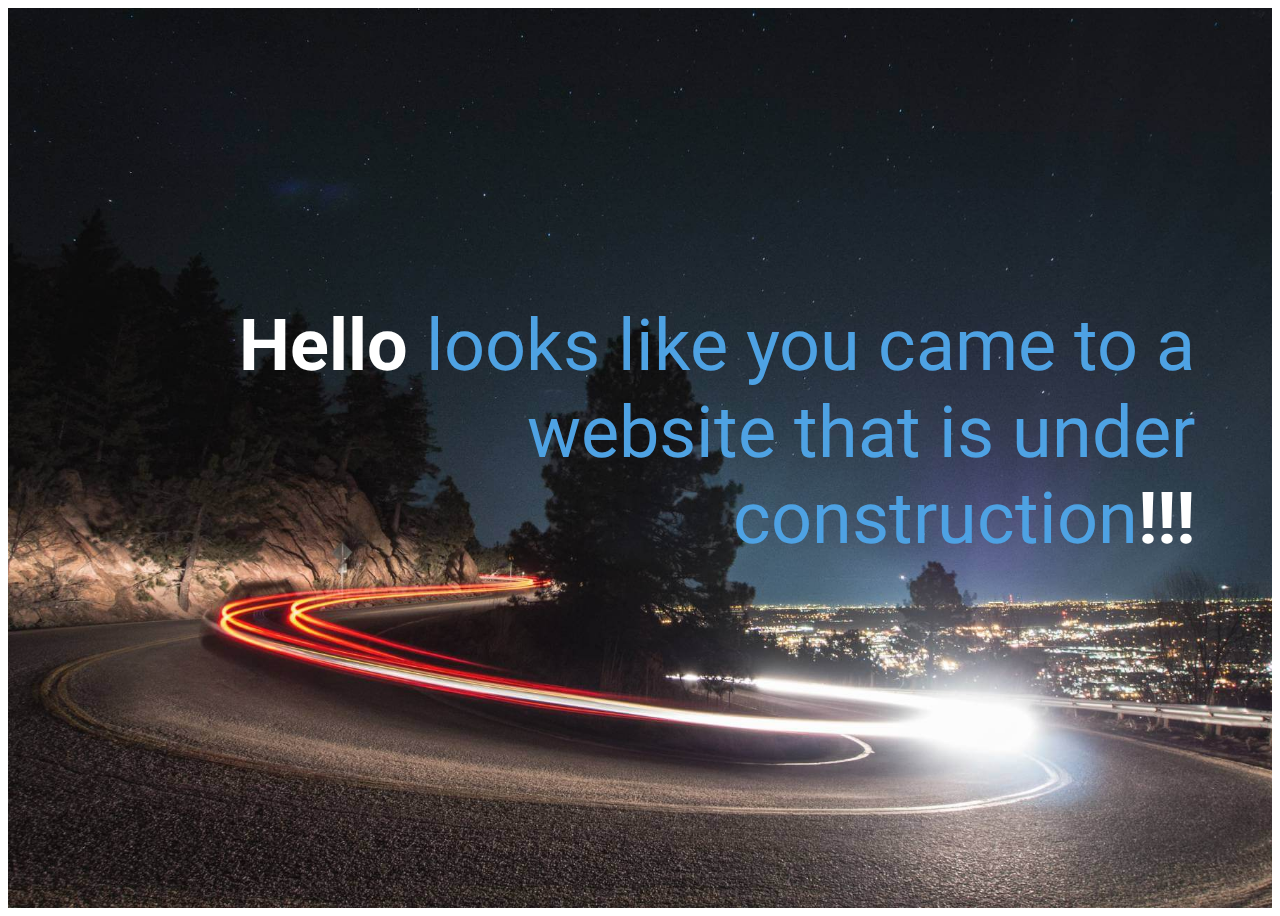
<file: index.html>
<!DOCTYPE html>
<html amp>
<head>
  <!-- Site made with Mobirise Website Builder v4.8.10, https://mobirise.com -->
  <meta charset="UTF-8">
  <meta http-equiv="X-UA-Compatible" content="IE=edge">
  <meta name="generator" content="Mobirise v4.8.10, mobirise.com">
  <meta name="viewport" content="width=device-width, initial-scale=1, minimum-scale=1">
  <link rel="shortcut icon" href="assets/images/logo.png" type="image/x-icon">
  <meta name="description" content="">
  <title>Home</title>
  
<link rel="canonical" href="index.html">
 <style amp-boilerplate>body{-webkit-animation:-amp-start 8s steps(1,end) 0s 1 normal both;-moz-animation:-amp-start 8s steps(1,end) 0s 1 normal both;-ms-animation:-amp-start 8s steps(1,end) 0s 1 normal both;animation:-amp-start 8s steps(1,end) 0s 1 normal both}@-webkit-keyframes -amp-start{from{visibility:hidden}to{visibility:visible}}@-moz-keyframes -amp-start{from{visibility:hidden}to{visibility:visible}}@-ms-keyframes -amp-start{from{visibility:hidden}to{visibility:visible}}@-o-keyframes -amp-start{from{visibility:hidden}to{visibility:visible}}@keyframes -amp-start{from{visibility:hidden}to{visibility:visible}}</style>
<noscript><style amp-boilerplate>body{-webkit-animation:none;-moz-animation:none;-ms-animation:none;animation:none}</style></noscript>
<link href="https://fonts.googleapis.com/css?family=Roboto:100,100i,300,300i,400,400i,500,500i,700,700i,900,900i&subset=cyrillic" rel="stylesheet">
 
 <style amp-custom> 
div,span,h1,h2,h3,h4,h5,h6,p,blockquote,a,ol,ul,li,figcaption{font:inherit}*{-webkit-box-sizing:border-box;box-sizing:border-box}body{position:relative;font-style:normal;line-height:1.5}section{background-color:#eeeeee;background-position:50% 50%;background-repeat:no-repeat;background-size:cover}section,.container,.container-fluid{position:relative;word-wrap:break-word}a.mbr-iconfont:hover{text-decoration:none}h1,h2,h3{margin:auto}h1,h3,p{padding:10px 0;margin-bottom:15px}p,li,blockquote{color:#15181b;letter-spacing:0.5px;line-height:1.7}ul,ol,pre,blockquote{margin-bottom:0;margin-top:0}pre{background:#f4f4f4;padding:10px 24px;white-space:pre-wrap}p{margin-top:0}a{font-style:normal;font-weight:400;cursor:pointer}a,a:hover{text-decoration:none}figure{margin-bottom:0}h1,h2,h3,h4,h5,h6,.h1,.h2,.h3,.h4,.h5,.h6,.display-1,.display-2,.display-3,.display-4{line-height:1;word-break:break-word;word-wrap:break-word}b,strong{font-weight:bold}blockquote{padding:10px 0 10px 20px;position:relative;border-left:3px solid}input:-webkit-autofill,input:-webkit-autofill:hover,input:-webkit-autofill:focus,input:-webkit-autofill:active{-webkit-transition-delay:9999s;transition-delay:9999s;-webkit-transition-property:background-color,color;-o-transition-property:background-color,color;transition-property:background-color,color}html,body{height:auto;min-height:100vh}.mbr-section-title{font-style:normal;line-height:1.2}.mbr-section-subtitle{line-height:1.3}.mbr-text{font-style:normal;line-height:1.6}.btn{font-weight:400;border-width:2px;border-style:solid;font-style:normal;letter-spacing:2px;margin:.4rem .8rem;white-space:normal;-webkit-transition:all .3s ease-in-out,-webkit-box-shadow 2s ease-in-out;transition:all .3s ease-in-out,-webkit-box-shadow 2s ease-in-out;-o-transition:all .3s ease-in-out,box-shadow 2s ease-in-out;transition:all .3s ease-in-out,box-shadow 2s ease-in-out;transition:all .3s ease-in-out,box-shadow 2s ease-in-out,-webkit-box-shadow 2s ease-in-out;display:-webkit-inline-box;display:-ms-inline-flexbox;display:inline-flex;-webkit-box-align:center;-ms-flex-align:center;align-items:center;-webkit-box-pack:center;-ms-flex-pack:center;justify-content:center;word-break:break-word;-webkit-align-items:center;-webkit-justify-content:center;display:-webkit-inline-flex}.btn-form{border-radius:0}.btn-form:hover{cursor:pointer}.mbr-figure img,.mbr-figure iframe{display:block;width:100%}.card{background-color:transparent;border:none}.card-wrapper{-webkit-box-flex:1;-webkit-flex:1}.card-img{text-align:center;-ms-flex-negative:0;flex-shrink:0;-webkit-flex-shrink:0}.media{max-width:100%;margin:0 auto}.mbr-figure{-ms-flex-item-align:center;-ms-grid-row-align:center;-webkit-align-self:center;align-self:center}.media-container>div{max-width:100%}.mbr-figure img,.card-img img{width:100%}@media (max-width: 991px){.media-size-item{width:auto}.media{width:auto}.mbr-figure{width:100%}}.hidden{visibility:hidden}.super-hide{display:none}.inactive{-webkit-user-select:none;-moz-user-select:none;-ms-user-select:none;user-select:none;pointer-events:none;-webkit-user-drag:none;user-drag:none}textarea[type="hidden"]{display:none}#scrollToTop{display:none}.popover-content ul.show{min-height:155px}.mbr-white{color:#ffffff}.mbr-black{color:#000000}.mbr-bg-white{background-color:#ffffff}.mbr-bg-black{background-color:#000000}.align-left{text-align:left}.align-center{text-align:center}.align-right{text-align:right}@media (max-width: 767px){.align-left,.align-center,.align-right,.mbr-section-btn,.mbr-section-title{text-align:center}}.mbr-light{font-weight:300}.mbr-regular{font-weight:400}.mbr-semibold{font-weight:500}.mbr-bold{font-weight:700}.mbr-section-btn{margin-left:-.25rem;margin-right:-.25rem;font-size:0}nav .mbr-section-btn{margin-left:0rem;margin-right:0rem}.btn .mbr-iconfont,.btn.btn-sm .mbr-iconfont{cursor:pointer;margin-right:0.5rem}.btn.btn-md .mbr-iconfont,.btn.btn-md .mbr-iconfont{margin-right:0.8rem}[type="submit"]{-webkit-appearance:none}.mbr-fullscreen .mbr-overlay{height:100vh}.mbr-fullscreen{display:-webkit-box;display:-ms-flexbox;display:flex;display:-moz-flex;display:-ms-flex;display:-o-flex;-webkit-box-align:center;-ms-flex-align:center;align-items:center;-webkit-align-items:center;height:100vh;-webkit-box-sizing:border-box;box-sizing:border-box;padding-top:3rem;padding-bottom:3rem}section.sidebar-open:before{content:'';position:fixed;top:0;bottom:0;right:0;left:0;background-color:rgba(0,0,0,0.2);z-index:1040}amp-img img{max-height:100%;max-width:100%}img.mbr-temp{width:100%}.is-builder .nodisplay+img[async],.is-builder .nodisplay+img[decoding="async"],.is-builder amp-img>a+img[async],.is-builder amp-img>a+img[decoding="async"]{display:none}html:not(.is-builder) amp-img>a{position:absolute;top:0;bottom:0;left:0;right:0;z-index:1}.is-builder .temp-amp-sizer{position:absolute}.is-builder amp-youtube .temp-amp-sizer,.is-builder amp-vimeo .temp-amp-sizer{position:static}.is-builder section.horizontal-menu .ampstart-btn{display:none}@media (max-width: 991px){.is-builder section.horizontal-menu .navbar-toggler{display:block}}.is-builder section.horizontal-menu .dropdown-menu{z-index:auto;opacity:1;pointer-events:auto}.is-builder section.horizontal-menu .nav-dropdown .link.dropdown-toggle[aria-expanded="true"]{margin-right:0;padding:0.667em 1em}.mobirise-spinner{position:absolute;top:50%;left:40%;margin-left:10%;-webkit-transform:translate3d(-50%,-50%,0);z-index:4}.mobirise-spinner em{width:24px;height:24px;border-radius:100%;display:inline-block;-webkit-animation:slide 1s infinite}.mobirise-spinner em:nth-child(1){-webkit-animation-delay:0.1s}.mobirise-spinner em:nth-child(2){-webkit-animation-delay:0.2s}.mobirise-spinner em:nth-child(3){-webkit-animation-delay:0.3s}@-webkit-keyframes slide{0%{-webkit-transform:scale(1)}50%{opacity:0.3;-webkit-transform:scale(2)}100%{-webkit-transform:scale(1)}}@keyframes slide{0%{-webkit-transform:scale(1)}50%{opacity:0.3;-webkit-transform:scale(2)}100%{-webkit-transform:scale(1)}}.mobirise-loader .amp-active>div{display:none}.mbr-container{max-width:800px;padding:0 10px;margin:0 auto;position:relative}.container{padding-right:15px;padding-left:15px;width:100%;margin-right:auto;margin-left:auto}@media (max-width: 767px){.container{max-width:540px}}@media (min-width: 768px){.container{max-width:720px}}@media (min-width: 992px){.container{max-width:960px}}@media (min-width: 1200px){.container{max-width:1140px}}.mbr-row{display:-webkit-box;display:-ms-flexbox;display:flex;-ms-flex-wrap:wrap;flex-wrap:wrap;margin-right:-15px;margin-left:-15px}.mbr-justify-content-center{-webkit-box-pack:center;-ms-flex-pack:center;justify-content:center;-webkit-justify-content:center}@media (max-width: 767px){.mbr-col-sm-12{-ms-flex:0 0 100%;-webkit-box-flex:0;flex:0 0 100%;max-width:100%;padding-right:15px;padding-left:15px;-webkit-flex:0 0 100%}.mbr-row{margin:0}}@media (min-width: 768px){.mbr-col-md-3{-ms-flex:0 0 25%;-webkit-box-flex:0;flex:0 0 25%;max-width:25%;padding-right:15px;padding-left:15px;-webkit-flex:0 0 25%}.mbr-col-md-4{-ms-flex:0 0 33.333333%;-webkit-box-flex:0;flex:0 0 33.333333%;max-width:33.333333%;padding-right:15px;padding-left:15px;-webkit-flex:0 0 33.333333%}.mbr-col-md-5{-ms-flex:0 0 41.666667%;-webkit-box-flex:0;flex:0 0 41.666667%;max-width:41.666667%;padding-right:15px;padding-left:15px;-webkit-flex:0 0 41.666667%}.mbr-col-md-6{-ms-flex:0 0 50%;-webkit-box-flex:0;flex:0 0 50%;max-width:50%;padding-right:15px;padding-left:15px;-webkit-flex:0 0 50%}.mbr-col-md-7{-ms-flex:0 0 58.333333%;-webkit-box-flex:0;flex:0 0 58.333333%;max-width:58.333333%;padding-right:15px;padding-left:15px;-webkit-flex:0 0 58.333333%}.mbr-col-md-8{-ms-flex:0 0 66.666667%;-webkit-box-flex:0;flex:0 0 66.666667%;max-width:66.666667%;padding-left:15px;padding-right:15px;-webkit-flex:0 0 66.666667%}.mbr-col-md-10{-ms-flex:0 0 83.333333%;-webkit-box-flex:0;flex:0 0 83.333333%;max-width:83.333333%;padding-left:15px;padding-right:15px;-webkit-flex:0 0 83.333333%}.mbr-col-md-12{-ms-flex:0 0 100%;-webkit-box-flex:0;flex:0 0 100%;max-width:100%;padding-right:15px;padding-left:15px;-webkit-flex:0 0 100%}}@media (min-width: 992px){.mbr-col-lg-2{-ms-flex:0 0 16.666667%;-webkit-box-flex:0;flex:0 0 16.666667%;max-width:16.666667%;padding-right:15px;padding-left:15px;-webkit-flex:0 0 16.666667%}.mbr-col-lg-3{-ms-flex:0 0 25%;-webkit-box-flex:0;flex:0 0 25%;max-width:25%;padding-right:15px;padding-left:15px;-webkit-flex:0 0 25%}.mbr-col-lg-4{-ms-flex:0 0 33.33%;-webkit-box-flex:0;flex:0 0 33.33%;max-width:33.33%;padding-right:15px;padding-left:15px;-webkit-flex:0 0 33.33%}.mbr-col-lg-5{-ms-flex:0 0 41.666%;-webkit-box-flex:0;flex:0 0 41.666%;max-width:41.666%;padding-right:15px;padding-left:15px;-webkit-flex:0 0 41.666%}.mbr-col-lg-6{-ms-flex:0 0 50%;-webkit-box-flex:0;flex:0 0 50%;max-width:50%;padding-right:15px;padding-left:15px;-webkit-flex:0 0 50%}.mbr-col-lg-8{-ms-flex:0 0 66.666667%;-webkit-box-flex:0;flex:0 0 66.666667%;max-width:66.666667%;padding-left:15px;padding-right:15px;-webkit-flex:0 0 66.666667%}.mbr-col-lg-10{-ms-flex:0 0 83.3333%;-webkit-box-flex:0;flex:0 0 83.3333%;max-width:83.3333%;padding-right:15px;padding-left:15px;-webkit-flex:0 0 83.3333%}.mbr-col-lg-12{-ms-flex:0 0 100%;-webkit-box-flex:0;flex:0 0 100%;max-width:100%;padding-right:15px;padding-left:15px;-webkit-flex:0 0 100%}}@media (min-width: 1200px){.mbr-col-xl-7{-ms-flex:0 0 58.333333%;-webkit-box-flex:0;flex:0 0 58.333333%;max-width:58.333333%;padding-right:15px;padding-left:15px;-webkit-flex:0 0 58.333333%}.mbr-col-xl-8{-ms-flex:0 0 66.666667%;-webkit-box-flex:0;flex:0 0 66.666667%;max-width:66.666667%;padding-left:15px;padding-right:15px;-webkit-flex:0 0 66.666667%}}amp-sidebar{background:transparent}#scrollToTopMarker{position:absolute;width:0px;height:0px;top:300px}#scrollToTopButton{position:fixed;bottom:25px;right:25px;opacity:.4;z-index:5000;font-size:32px;height:60px;width:60px;border:none;border-radius:3px;cursor:pointer}#scrollToTopButton:focus{outline:none}#scrollToTopButton a:before{content:'';position:absolute;height:40%;top:36%;width:2px;left:calc(50% - 1px)}#scrollToTopButton a:after{content:'';position:absolute;border-top:2px solid;border-right:2px solid;width:40%;height:40%;left:calc(30% - 1px);bottom:30%;-ms-transform:rotate(-45deg);-webkit-transform:rotate(-45deg);transform:rotate(-45deg)}.is-builder #scrollToTopButton a:after{left:30%}
body{font-family: Roboto;}blockquote{border-color: #4ea2e3;}.display-1{font-family: 'Roboto',sans-serif;font-size: 4.5rem;}.display-2{font-family: 'Roboto',sans-serif;font-size: 2.2rem;}.display-4{font-family: 'Roboto',sans-serif;font-size: 0.9rem;}.display-5{font-family: 'Roboto',sans-serif;font-size: 1.8rem;}.display-7{font-family: 'Roboto',sans-serif;font-size: 1.1rem;}.display-1 .mbr-iconfont-btn{font-size: 4.5rem;width: 4.5rem;}.display-2 .mbr-iconfont-btn{font-size: 2.2rem;width: 2.2rem;}.display-4 .mbr-iconfont-btn{font-size: 0.9rem;width: 0.9rem;}.display-5 .mbr-iconfont-btn{font-size: 1.8rem;width: 1.8rem;}.display-7 .mbr-iconfont-btn{font-size: 1.1rem;width: 1.1rem;}@media (max-width: 768px){.display-1{font-size: 3.6rem;font-size: calc( 2.225rem + (4.5 - 2.225) * ((100vw - 20rem) / (48 - 20)));line-height: calc( 1.4 * (2.225rem + (4.5 - 2.225) * ((100vw - 20rem) / (48 - 20))));}.display-2{font-size: 1.76rem;font-size: calc( 1.42rem + (2.2 - 1.42) * ((100vw - 20rem) / (48 - 20)));line-height: calc( 1.4 * (1.42rem + (2.2 - 1.42) * ((100vw - 20rem) / (48 - 20))));}.display-4{font-size: 0.72rem;font-size: calc( 0.965rem + (0.9 - 0.965) * ((100vw - 20rem) / (48 - 20)));line-height: calc( 1.4 * (0.965rem + (0.9 - 0.965) * ((100vw - 20rem) / (48 - 20))));}.display-5{font-size: 1.44rem;font-size: calc( 1.28rem + (1.8 - 1.28) * ((100vw - 20rem) / (48 - 20)));line-height: calc( 1.4 * (1.28rem + (1.8 - 1.28) * ((100vw - 20rem) / (48 - 20))));}}.btn{padding: 1rem 2rem;border-radius: 0px;}.btn-sm{border-width: 1px;padding: 0.6rem 0.8rem;border-radius: 0px;}.btn-md{font-weight: 600;padding: 1rem 2rem;border-radius: 0px;}.bg-primary{background-color: #4ea2e3;}.bg-success{background-color: #0dcd7b;}.bg-info{background-color: #8282e7;}.bg-warning{background-color: #767676;}.bg-danger{background-color: #a0a0a0;}.btn-primary,.btn-primary:active,.btn-primary.active{background-color: #4ea2e3;border-color: #4ea2e3;color: #ffffff;}.btn-primary:hover,.btn-primary:focus,.btn-primary.focus{color: #ffffff;background-color: #1f7dc5;border-color: #1f7dc5;}.btn-primary.disabled,.btn-primary:disabled{color: #ffffff;background-color: #1f7dc5;border-color: #1f7dc5;}.btn-secondary,.btn-secondary:active,.btn-secondary.active{background-color: #4addff;border-color: #4addff;color: #003c4a;}.btn-secondary:hover,.btn-secondary:focus,.btn-secondary.focus{color: #003c4a;background-color: #00cdfd;border-color: #00cdfd;}.btn-secondary.disabled,.btn-secondary:disabled{color: #003c4a;background-color: #00cdfd;border-color: #00cdfd;}.btn-info,.btn-info:active,.btn-info.active{background-color: #8282e7;border-color: #8282e7;color: #ffffff;}.btn-info:hover,.btn-info:focus,.btn-info.focus{color: #ffffff;background-color: #4242db;border-color: #4242db;}.btn-info.disabled,.btn-info:disabled{color: #ffffff;background-color: #4242db;border-color: #4242db;}.btn-success,.btn-success:active,.btn-success.active{background-color: #0dcd7b;border-color: #0dcd7b;color: #ffffff;}.btn-success:hover,.btn-success:focus,.btn-success.focus{color: #ffffff;background-color: #088550;border-color: #088550;}.btn-success.disabled,.btn-success:disabled{color: #ffffff;background-color: #088550;border-color: #088550;}.btn-warning,.btn-warning:active,.btn-warning.active{background-color: #767676;border-color: #767676;color: #ffffff;}.btn-warning:hover,.btn-warning:focus,.btn-warning.focus{color: #ffffff;background-color: #505050;border-color: #505050;}.btn-warning.disabled,.btn-warning:disabled{color: #ffffff;background-color: #505050;border-color: #505050;}.btn-danger,.btn-danger:active,.btn-danger.active{background-color: #a0a0a0;border-color: #a0a0a0;color: #ffffff;}.btn-danger:hover,.btn-danger:focus,.btn-danger.focus{color: #ffffff;background-color: #7a7a7a;border-color: #7a7a7a;}.btn-danger.disabled,.btn-danger:disabled{color: #ffffff;background-color: #7a7a7a;border-color: #7a7a7a;}.btn-black,.btn-black:active,.btn-black.active{background-color: #333333;border-color: #333333;color: #ffffff;}.btn-black:hover,.btn-black:focus,.btn-black.focus{color: #ffffff;background-color: #0d0d0d;border-color: #0d0d0d;}.btn-black.disabled,.btn-black:disabled{color: #ffffff;background-color: #0d0d0d;border-color: #0d0d0d;}.btn-white,.btn-white:active,.btn-white.active{background-color: #ffffff;border-color: #ffffff;color: #808080;}.btn-white:hover,.btn-white:focus,.btn-white.focus{color: #808080;background-color: #d9d9d9;border-color: #d9d9d9;}.btn-white.disabled,.btn-white:disabled{color: #808080;background-color: #d9d9d9;border-color: #d9d9d9;}.btn-white,.btn-white:active,.btn-white.active{color: #333333;}.btn-white:hover,.btn-white:focus,.btn-white.focus{color: #333333;}.btn-white.disabled,.btn-white:disabled{color: #333333;}.btn-primary-outline,.btn-primary-outline:active,.btn-primary-outline.active{background: none;border-color: #1c6faf;color: #1c6faf;}.btn-primary-outline:hover,.btn-primary-outline:focus,.btn-primary-outline.focus{color: #ffffff;background-color: #4ea2e3;border-color: #4ea2e3;}.btn-primary-outline.disabled,.btn-primary-outline:disabled{color: #ffffff;background-color: #4ea2e3;border-color: #4ea2e3;}.btn-secondary-outline,.btn-secondary-outline:active,.btn-secondary-outline.active{background: none;border-color: #00b8e3;color: #00b8e3;}.btn-secondary-outline:hover,.btn-secondary-outline:focus,.btn-secondary-outline.focus{color: #003c4a;background-color: #4addff;border-color: #4addff;}.btn-secondary-outline.disabled,.btn-secondary-outline:disabled{color: #003c4a;background-color: #4addff;border-color: #4addff;}.btn-info-outline,.btn-info-outline:active,.btn-info-outline.active{background: none;border-color: #2c2cd7;color: #2c2cd7;}.btn-info-outline:hover,.btn-info-outline:focus,.btn-info-outline.focus{color: #ffffff;background-color: #8282e7;border-color: #8282e7;}.btn-info-outline.disabled,.btn-info-outline:disabled{color: #ffffff;background-color: #8282e7;border-color: #8282e7;}.btn-success-outline,.btn-success-outline:active,.btn-success-outline.active{background: none;border-color: #076d41;color: #076d41;}.btn-success-outline:hover,.btn-success-outline:focus,.btn-success-outline.focus{color: #ffffff;background-color: #0dcd7b;border-color: #0dcd7b;}.btn-success-outline.disabled,.btn-success-outline:disabled{color: #ffffff;background-color: #0dcd7b;border-color: #0dcd7b;}.btn-warning-outline,.btn-warning-outline:active,.btn-warning-outline.active{background: none;border-color: #434343;color: #434343;}.btn-warning-outline:hover,.btn-warning-outline:focus,.btn-warning-outline.focus{color: #ffffff;background-color: #767676;border-color: #767676;}.btn-warning-outline.disabled,.btn-warning-outline:disabled{color: #ffffff;background-color: #767676;border-color: #767676;}.btn-danger-outline,.btn-danger-outline:active,.btn-danger-outline.active{background: none;border-color: #6d6d6d;color: #6d6d6d;}.btn-danger-outline:hover,.btn-danger-outline:focus,.btn-danger-outline.focus{color: #ffffff;background-color: #a0a0a0;border-color: #a0a0a0;}.btn-danger-outline.disabled,.btn-danger-outline:disabled{color: #ffffff;background-color: #a0a0a0;border-color: #a0a0a0;}.btn-black-outline,.btn-black-outline:active,.btn-black-outline.active{background: none;border-color: #000000;color: #000000;}.btn-black-outline:hover,.btn-black-outline:focus,.btn-black-outline.focus{color: #ffffff;background-color: #333333;border-color: #333333;}.btn-black-outline.disabled,.btn-black-outline:disabled{color: #ffffff;background-color: #333333;border-color: #333333;}.btn-white-outline,.btn-white-outline:active,.btn-white-outline.active{background: none;border-color: #ffffff;color: #ffffff;}.btn-white-outline:hover,.btn-white-outline:focus,.btn-white-outline.focus{color: #333333;background-color: #ffffff;border-color: #ffffff;}.text-primary{color: #4ea2e3;}.text-secondary{color: #4addff;}.text-success{color: #0dcd7b;}.text-info{color: #8282e7;}.text-warning{color: #767676;}.text-danger{color: #a0a0a0;}.text-white{color: #ffffff;}.text-black{color: #000000;}a.text-primary:hover,a.text-primary:focus{color: #1c6faf;}a.text-secondary:hover,a.text-secondary:focus{color: #00b8e3;}a.text-success:hover,a.text-success:focus{color: #076d41;}a.text-info:hover,a.text-info:focus{color: #2c2cd7;}a.text-warning:hover,a.text-warning:focus{color: #434343;}a.text-danger:hover,a.text-danger:focus{color: #6d6d6d;}a.text-white:hover,a.text-white:focus{color: #b3b3b3;}a.text-black:hover,a.text-black:focus{color: #4d4d4d;}.alert-success{background-color: #0dcd7b;}.alert-info{background-color: #8282e7;}.alert-warning{background-color: #767676;}.alert-danger{background-color: #a0a0a0;}a,a:hover{color: #4ea2e3;}.mbr-plan-header.bg-primary .mbr-plan-subtitle,.mbr-plan-header.bg-primary .mbr-plan-price-desc{color: #feffff;}.mbr-plan-header.bg-success .mbr-plan-subtitle,.mbr-plan-header.bg-success .mbr-plan-price-desc{color: #acfad9;}.mbr-plan-header.bg-info .mbr-plan-subtitle,.mbr-plan-header.bg-info .mbr-plan-price-desc{color: #ffffff;}.mbr-plan-header.bg-warning .mbr-plan-subtitle,.mbr-plan-header.bg-warning .mbr-plan-price-desc{color: #b6b6b6;}.mbr-plan-header.bg-danger .mbr-plan-subtitle,.mbr-plan-header.bg-danger .mbr-plan-price-desc{color: #e0e0e0;}.mobirise-spinner em:nth-child(1){background: #4ea2e3;}.mobirise-spinner em:nth-child(2){background: #4addff;}.mobirise-spinner em:nth-child(3){background: #0dcd7b;}#scrollToTopMarker{display: none;}#scrollToTopButton{background-color: #4ea2e3;}#scrollToTopButton a:before{background: #ffffff;}#scrollToTopButton a:after{border-top-color: #ffffff;border-right-color: #ffffff;}.cid-rdFdfnI5cM{background-image: url("assets/images/background3.jpg");}
.engine{position: absolute;text-indent: -2400px;text-align: center;padding: 0;top: 0;left: -2400px;}[class*="-iconfont"]{display: inline-flex;}</style>
 
  <script async  src="https://cdn.ampproject.org/v0.js"></script>
  <script async custom-element="amp-analytics" src="https://cdn.ampproject.org/v0/amp-analytics-0.1.js"></script>
  
  
</head>
<body>
  <section class="header1 cid-rdFdfnI5cM mbr-fullscreen" id="header1-2">

    

    <div class="container">
        <h1 class="mbr-section-title mbr-fonts-style align-right mbr-bold mbr-white display-1"><strong>Hello<a href="https://aylinip.com">&nbsp;looks like you came to a website that is under construction</a>!!!</strong></h1>
        <h3 class="mbr-section-subtitle mbr-fonts-style align-right mbr-white mbr-light display-2"></h3>
        
        
    </div>

</section>


  
  
<section class="engine"><a href="https://mobirise.info/d">web maker</a></section></body>
</html>
</file>
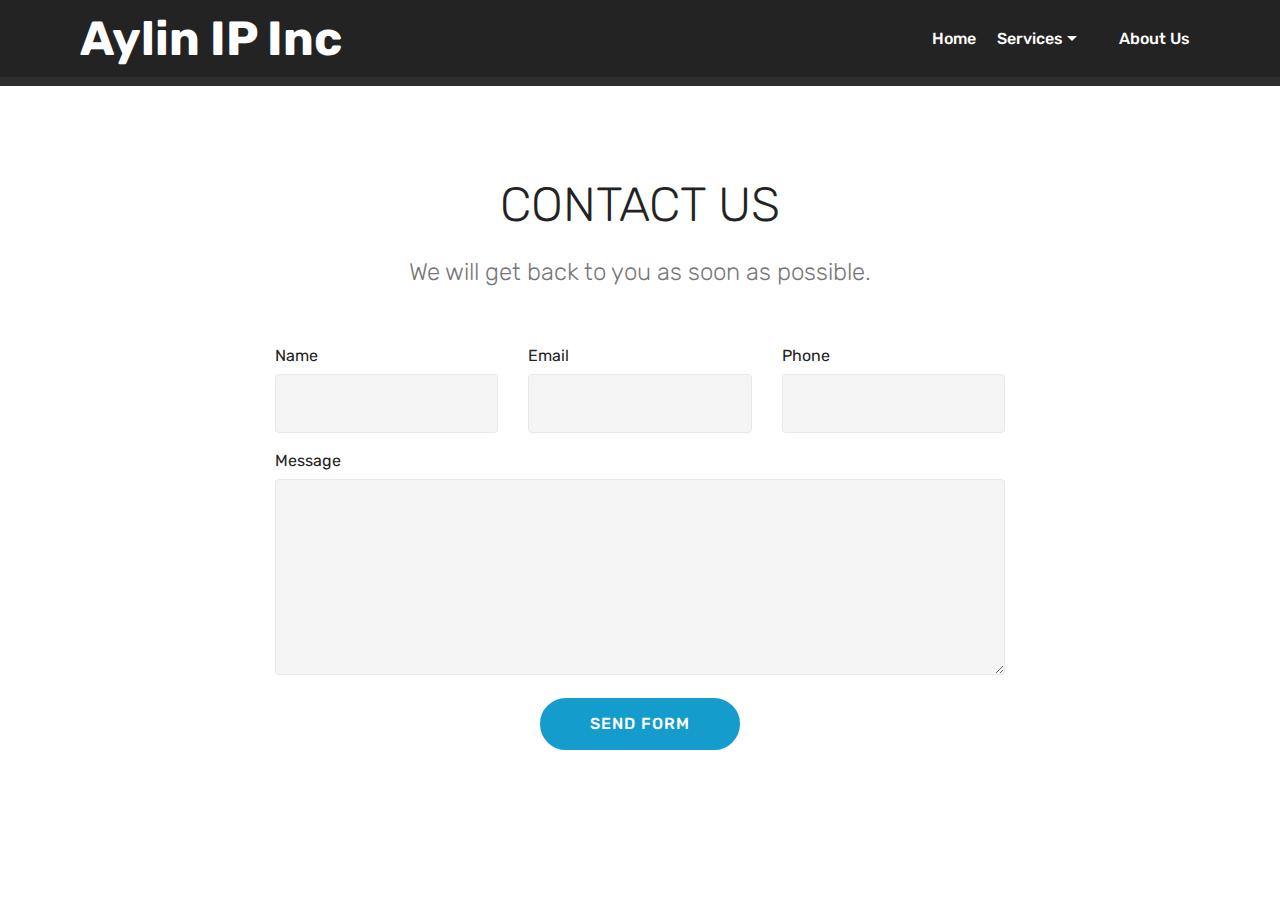
<file: page4.html>
<!DOCTYPE html>
<html >
<head>
  <!-- Site made with Mobirise Website Builder v4.8.7, https://mobirise.com -->
  <meta charset="UTF-8">
  <meta http-equiv="X-UA-Compatible" content="IE=edge">
  <meta name="generator" content="Mobirise v4.8.7, mobirise.com">
  <meta name="viewport" content="width=device-width, initial-scale=1, minimum-scale=1">
  <link rel="shortcut icon" href="assets/images/logo2.png" type="image/x-icon">
  <meta name="description" content="Web Creator Description">
  <title>Aylin IP, Inc: Contact Us</title>
  <link rel="stylesheet" href="assets/web/assets/mobirise-icons/mobirise-icons.css">
  <link rel="stylesheet" href="assets/tether/tether.min.css">
  <link rel="stylesheet" href="assets/bootstrap/css/bootstrap.min.css">
  <link rel="stylesheet" href="assets/bootstrap/css/bootstrap-grid.min.css">
  <link rel="stylesheet" href="assets/bootstrap/css/bootstrap-reboot.min.css">
  <link rel="stylesheet" href="assets/dropdown/css/style.css">
  <link rel="stylesheet" href="assets/theme/css/style.css">
  <link rel="stylesheet" href="assets/mobirise/css/mbr-additional.css" type="text/css">
  
  
  
</head>
<body>

<!-- Google Analytics -->
<!-- Global site tag (gtag.js) - Google Analytics -->
<script async src="https://www.googletagmanager.com/gtag/js?id=UA-131136818-1"></script>
<script>
  window.dataLayer = window.dataLayer || [];
  function gtag(){dataLayer.push(arguments);}
  gtag('js', new Date());

  gtag('config', 'UA-131136818-1');
</script>
<!-- /Google Analytics -->


  <section class="menu cid-rcgiOfWULI" once="menu" id="menu1-i">

    

    <nav class="navbar navbar-expand beta-menu navbar-dropdown align-items-center navbar-toggleable-sm">
        <button class="navbar-toggler navbar-toggler-right" type="button" data-toggle="collapse" data-target="#navbarSupportedContent" aria-controls="navbarSupportedContent" aria-expanded="false" aria-label="Toggle navigation">
            <div class="hamburger">
                <span></span>
                <span></span>
                <span></span>
                <span></span>
            </div>
        </button>
        <div class="menu-logo">
            <div class="navbar-brand">
                
                <span class="navbar-caption-wrap"><a class="navbar-caption text-white display-2" href="index.html#header2-8">Aylin IP Inc</a></span>
            </div>
        </div>
        <div class="collapse navbar-collapse" id="navbarSupportedContent">
            <ul class="navbar-nav nav-dropdown nav-right" data-app-modern-menu="true"><li class="nav-item"><a class="nav-link link text-white display-4" href="index.html#header2-8" aria-expanded="false">
                        
                        Home</a></li><li class="nav-item dropdown"><a class="nav-link link text-white dropdown-toggle display-4" href="https://mobirise.co" data-toggle="dropdown-submenu" aria-expanded="false">
                        
                        Services
                    </a><div class="dropdown-menu"><a class="text-white dropdown-item display-4" href="page1.html#header2-q">Intellectual Property Development</a><a class="text-white dropdown-item display-4" href="page2.html#header2-r" aria-expanded="false">OSS Management</a></div></li><li class="nav-item">
                    <a class="nav-link link text-white display-4" href="#top">
                        </a>
                </li>
                <li class="nav-item">
                    <a class="nav-link link text-white display-4" href="page3.html#header15-g">
                        
                        About Us
                    </a>
                </li></ul>
            
        </div>
    </nav>
</section>

<section class="engine"><a href="https://mobirise.info/c">website builder</a></section><section once="" class="cid-rcgkt0i1Cc" id="footer6-j">

    

    

    <div class="container">
        <div class="media-container-row align-center mbr-white">
            <div class="col-12">
                <p class="mbr-text mb-0 mbr-fonts-style display-7">
                    © Copyright 2017 Mobirise - All Rights Reserved
                </p>
            </div>
        </div>
    </div>
</section>

<section class="mbr-section form1 cid-rcE1yFg5yX" id="form1-k">

    

    
    <div class="container">
        <div class="row justify-content-center">
            <div class="title col-12 col-lg-8">
                <h2 class="mbr-section-title align-center pb-3 mbr-fonts-style display-2">
                    CONTACT US</h2>
                <h3 class="mbr-section-subtitle align-center mbr-light pb-3 mbr-fonts-style display-5">We will get back to you as soon as possible.</h3>
            </div>
        </div>
    </div>
    <div class="container">
        <div class="row justify-content-center">
            <div class="media-container-column col-lg-8" data-form-type="formoid">
                    <div data-form-alert="" hidden="">
                        Thanks for filling out the form!
                    </div>
            
                    <form class="mbr-form" action="https://mobirise.com/" method="post" data-form-title="Mobirise Form"><input type="hidden" name="email" data-form-email="true" value="kb85Io0Ep6ZecC9sfP951LCgxApIGqk3/tJM4piKCHoLI/cD/6lO1uD7t3p3N4ZYSRMW4Tj2KRjsK2m/0mM43b8W2CTtIdp/kTQqHPf+4GsriRo9CaB3nL1DsYLI0D36">
                        <div class="row row-sm-offset">
                            <div class="col-md-4 multi-horizontal" data-for="name">
                                <div class="form-group">
                                    <label class="form-control-label mbr-fonts-style display-7" for="name-form1-k">Name</label>
                                    <input type="text" class="form-control" name="name" data-form-field="Name" required="" id="name-form1-k">
                                </div>
                            </div>
                            <div class="col-md-4 multi-horizontal" data-for="email">
                                <div class="form-group">
                                    <label class="form-control-label mbr-fonts-style display-7" for="email-form1-k">Email</label>
                                    <input type="email" class="form-control" name="email" data-form-field="Email" required="" id="email-form1-k">
                                </div>
                            </div>
                            <div class="col-md-4 multi-horizontal" data-for="phone">
                                <div class="form-group">
                                    <label class="form-control-label mbr-fonts-style display-7" for="phone-form1-k">Phone</label>
                                    <input type="tel" class="form-control" name="phone" data-form-field="Phone" id="phone-form1-k">
                                </div>
                            </div>
                        </div>
                        <div class="form-group" data-for="message">
                            <label class="form-control-label mbr-fonts-style display-7" for="message-form1-k">Message</label>
                            <textarea type="text" class="form-control" name="message" rows="7" data-form-field="Message" id="message-form1-k"></textarea>
                        </div>
            
                        <span class="input-group-btn"><button href="" type="submit" class="btn btn-primary btn-form display-4">SEND FORM</button></span>
                    </form>
            </div>
        </div>
    </div>
</section>


  <script src="assets/web/assets/jquery/jquery.min.js"></script>
  <script src="assets/popper/popper.min.js"></script>
  <script src="assets/tether/tether.min.js"></script>
  <script src="assets/bootstrap/js/bootstrap.min.js"></script>
  <script src="assets/smoothscroll/smooth-scroll.js"></script>
  <script src="assets/dropdown/js/script.min.js"></script>
  <script src="assets/touchswipe/jquery.touch-swipe.min.js"></script>
  <script src="assets/theme/js/script.js"></script>
  <script src="assets/formoid/formoid.min.js"></script>
  
  
</body>
</html>
</file>
<file: assets/web/assets/mobirise-icons/mobirise-icons.css>
@font-face {
  font-family: 'MobiriseIcons';
  src:  url('mobirise-icons.eot?spat4u');
  src:  url('mobirise-icons.eot?spat4u#iefix') format('embedded-opentype'),
    url('mobirise-icons.ttf?spat4u') format('truetype'),
    url('mobirise-icons.woff?spat4u') format('woff'),
    url('mobirise-icons.svg?spat4u#MobiriseIcons') format('svg');
  font-weight: normal;
  font-style: normal;
}

[class^="mbri-"], [class*=" mbri-"] {
  /* use !important to prevent issues with browser extensions that change fonts */
  font-family: MobiriseIcons !important;
  speak: none;
  font-style: normal;
  font-weight: normal;
  font-variant: normal;
  text-transform: none;
  line-height: 1;

  /* Better Font Rendering =========== */
  -webkit-font-smoothing: antialiased;
  -moz-osx-font-smoothing: grayscale;
}

.mbri-add-submenu:before {
  content: "\e900";
}
.mbri-alert:before {
  content: "\e901";
}
.mbri-align-center:before {
  content: "\e902";
}
.mbri-align-justify:before {
  content: "\e903";
}
.mbri-align-left:before {
  content: "\e904";
}
.mbri-align-right:before {
  content: "\e905";
}
.mbri-android:before {
  content: "\e906";
}
.mbri-apple:before {
  content: "\e907";
}
.mbri-arrow-down:before {
  content: "\e908";
}
.mbri-arrow-next:before {
  content: "\e909";
}
.mbri-arrow-prev:before {
  content: "\e90a";
}
.mbri-arrow-up:before {
  content: "\e90b";
}
.mbri-bold:before {
  content: "\e90c";
}
.mbri-bookmark:before {
  content: "\e90d";
}
.mbri-bootstrap:before {
  content: "\e90e";
}
.mbri-briefcase:before {
  content: "\e90f";
}
.mbri-browse:before {
  content: "\e910";
}
.mbri-bulleted-list:before {
  content: "\e911";
}
.mbri-calendar:before {
  content: "\e912";
}
.mbri-camera:before {
  content: "\e913";
}
.mbri-cart-add:before {
  content: "\e914";
}
.mbri-cart-full:before {
  content: "\e915";
}
.mbri-cash:before {
  content: "\e916";
}
.mbri-change-style:before {
  content: "\e917";
}
.mbri-chat:before {
  content: "\e918";
}
.mbri-clock:before {
  content: "\e919";
}
.mbri-close:before {
  content: "\e91a";
}
.mbri-cloud:before {
  content: "\e91b";
}
.mbri-code:before {
  content: "\e91c";
}
.mbri-contact-form:before {
  content: "\e91d";
}
.mbri-credit-card:before {
  content: "\e91e";
}
.mbri-cursor-click:before {
  content: "\e91f";
}
.mbri-cust-feedback:before {
  content: "\e920";
}
.mbri-database:before {
  content: "\e921";
}
.mbri-delivery:before {
  content: "\e922";
}
.mbri-desktop:before {
  content: "\e923";
}
.mbri-devices:before {
  content: "\e924";
}
.mbri-down:before {
  content: "\e925";
}
.mbri-download:before {
  content: "\e989";
}
.mbri-drag-n-drop:before {
  content: "\e927";
}
.mbri-drag-n-drop2:before {
  content: "\e928";
}
.mbri-edit:before {
  content: "\e929";
}
.mbri-edit2:before {
  content: "\e92a";
}
.mbri-error:before {
  content: "\e92b";
}
.mbri-extension:before {
  content: "\e92c";
}
.mbri-features:before {
  content: "\e92d";
}
.mbri-file:before {
  content: "\e92e";
}
.mbri-flag:before {
  content: "\e92f";
}
.mbri-folder:before {
  content: "\e930";
}
.mbri-gift:before {
  content: "\e931";
}
.mbri-github:before {
  content: "\e932";
}
.mbri-globe:before {
  content: "\e933";
}
.mbri-globe-2:before {
  content: "\e934";
}
.mbri-growing-chart:before {
  content: "\e935";
}
.mbri-hearth:before {
  content: "\e936";
}
.mbri-help:before {
  content: "\e937";
}
.mbri-home:before {
  content: "\e938";
}
.mbri-hot-cup:before {
  content: "\e939";
}
.mbri-idea:before {
  content: "\e93a";
}
.mbri-image-gallery:before {
  content: "\e93b";
}
.mbri-image-slider:before {
  content: "\e93c";
}
.mbri-info:before {
  content: "\e93d";
}
.mbri-italic:before {
  content: "\e93e";
}
.mbri-key:before {
  content: "\e93f";
}
.mbri-laptop:before {
  content: "\e940";
}
.mbri-layers:before {
  content: "\e941";
}
.mbri-left-right:before {
  content: "\e942";
}
.mbri-left:before {
  content: "\e943";
}
.mbri-letter:before {
  content: "\e944";
}
.mbri-like:before {
  content: "\e945";
}
.mbri-link:before {
  content: "\e946";
}
.mbri-lock:before {
  content: "\e947";
}
.mbri-login:before {
  content: "\e948";
}
.mbri-logout:before {
  content: "\e949";
}
.mbri-magic-stick:before {
  content: "\e94a";
}
.mbri-map-pin:before {
  content: "\e94b";
}
.mbri-menu:before {
  content: "\e94c";
}
.mbri-mobile:before {
  content: "\e94d";
}
.mbri-mobile2:before {
  content: "\e94e";
}
.mbri-mobirise:before {
  content: "\e94f";
}
.mbri-more-horizontal:before {
  content: "\e950";
}
.mbri-more-vertical:before {
  content: "\e951";
}
.mbri-music:before {
  content: "\e952";
}
.mbri-new-file:before {
  content: "\e953";
}
.mbri-numbered-list:before {
  content: "\e954";
}
.mbri-opened-folder:before {
  content: "\e955";
}
.mbri-pages:before {
  content: "\e956";
}
.mbri-paper-plane:before {
  content: "\e957";
}
.mbri-paperclip:before {
  content: "\e958";
}
.mbri-photo:before {
  content: "\e959";
}
.mbri-photos:before {
  content: "\e95a";
}
.mbri-pin:before {
  content: "\e95b";
}
.mbri-play:before {
  content: "\e95c";
}
.mbri-plus:before {
  content: "\e95d";
}
.mbri-preview:before {
  content: "\e95e";
}
.mbri-print:before {
  content: "\e95f";
}
.mbri-protect:before {
  content: "\e960";
}
.mbri-question:before {
  content: "\e961";
}
.mbri-quote-left:before {
  content: "\e962";
}
.mbri-quote-right:before {
  content: "\e963";
}
.mbri-refresh:before {
  content: "\e964";
}
.mbri-responsive:before {
  content: "\e965";
}
.mbri-right:before {
  content: "\e966";
}
.mbri-rocket:before {
  content: "\e967";
}
.mbri-sad-face:before {
  content: "\e968";
}
.mbri-sale:before {
  content: "\e969";
}
.mbri-save:before {
  content: "\e96a";
}
.mbri-search:before {
  content: "\e96b";
}
.mbri-setting:before {
  content: "\e96c";
}
.mbri-setting2:before {
  content: "\e96d";
}
.mbri-setting3:before {
  content: "\e96e";
}
.mbri-share:before {
  content: "\e96f";
}
.mbri-shopping-bag:before {
  content: "\e970";
}
.mbri-shopping-basket:before {
  content: "\e971";
}
.mbri-shopping-cart:before {
  content: "\e972";
}
.mbri-sites:before {
  content: "\e973";
}
.mbri-smile-face:before {
  content: "\e974";
}
.mbri-speed:before {
  content: "\e975";
}
.mbri-star:before {
  content: "\e976";
}
.mbri-success:before {
  content: "\e977";
}
.mbri-sun:before {
  content: "\e978";
}
.mbri-sun2:before {
  content: "\e979";
}
.mbri-tablet:before {
  content: "\e97a";
}
.mbri-tablet-vertical:before {
  content: "\e97b";
}
.mbri-target:before {
  content: "\e97c";
}
.mbri-timer:before {
  content: "\e97d";
}
.mbri-to-ftp:before {
  content: "\e97e";
}
.mbri-to-local-drive:before {
  content: "\e97f";
}
.mbri-touch-swipe:before {
  content: "\e980";
}
.mbri-touch:before {
  content: "\e981";
}
.mbri-trash:before {
  content: "\e982";
}
.mbri-underline:before {
  content: "\e983";
}
.mbri-unlink:before {
  content: "\e984";
}
.mbri-unlock:before {
  content: "\e985";
}
.mbri-up-down:before {
  content: "\e986";
}
.mbri-up:before {
  content: "\e987";
}
.mbri-update:before {
  content: "\e988";
}
.mbri-upload:before {
 content: "\e926"; 
}
.mbri-user:before {
  content: "\e98a";
}
.mbri-user2:before {
  content: "\e98b";
}
.mbri-users:before {
  content: "\e98c";
}
.mbri-video:before {
  content: "\e98d";
}
.mbri-video-play:before {
  content: "\e98e";
}
.mbri-watch:before {
  content: "\e98f";
}
.mbri-website-theme:before {
  content: "\e990";
}
.mbri-wifi:before {
  content: "\e991";
}
.mbri-windows:before {
  content: "\e992";
}
.mbri-zoom-out:before {
  content: "\e993";
}
.mbri-redo:before {
  content: "\e994";
}
.mbri-undo:before {
  content: "\e995";
}
</file>
<file: assets/dropdown/css/style.css>
.navbar-dropdown {
  left: 0;
  padding: 0;
  position: absolute;
  right: 0;
  top: 0;
  transition: all 0.45s ease;
  z-index: 1030;
  background: #282828; }
  .navbar-dropdown .navbar-logo {
    margin-right: 0.8rem;
    transition: margin 0.3s ease-in-out;
    vertical-align: middle; }
    .navbar-dropdown .navbar-logo img {
      height: 3.125rem;
      transition: all 0.3s ease-in-out; }
    .navbar-dropdown .navbar-logo.mbr-iconfont {
      font-size: 3.125rem;
      line-height: 3.125rem; }
  .navbar-dropdown .navbar-caption {
    font-weight: 700;
    white-space: normal;
    vertical-align: -4px;
    line-height: 3.125rem !important; }
    .navbar-dropdown .navbar-caption, .navbar-dropdown .navbar-caption:hover {
      color: inherit;
      text-decoration: none; }
  .navbar-dropdown .mbr-iconfont + .navbar-caption {
    vertical-align: -1px; }
  .navbar-dropdown.navbar-fixed-top {
    position: fixed; }
  .navbar-dropdown .navbar-brand span {
    vertical-align: -4px; }
  .navbar-dropdown.bg-color.transparent {
    background: none; }
  .navbar-dropdown.navbar-short .navbar-brand {
    padding: 0.625rem 0; }
    .navbar-dropdown.navbar-short .navbar-brand span {
      vertical-align: -1px; }
  .navbar-dropdown.navbar-short .navbar-caption {
    line-height: 2.375rem !important;
    vertical-align: -2px; }
  .navbar-dropdown.navbar-short .navbar-logo {
    margin-right: 0.5rem; }
    .navbar-dropdown.navbar-short .navbar-logo img {
      height: 2.375rem; }
    .navbar-dropdown.navbar-short .navbar-logo.mbr-iconfont {
      font-size: 2.375rem;
      line-height: 2.375rem; }
  .navbar-dropdown.navbar-short .mbr-table-cell {
    height: 3.625rem; }
  .navbar-dropdown .navbar-close {
    left: 0.6875rem;
    position: fixed;
    top: 0.75rem;
    z-index: 1000; }
  .navbar-dropdown .hamburger-icon {
    content: "";
    display: inline-block;
    vertical-align: middle;
    width: 16px;
    -webkit-box-shadow: 0 -6px 0 1px #282828,0 0 0 1px #282828,0 6px 0 1px #282828;
    -moz-box-shadow: 0 -6px 0 1px #282828,0 0 0 1px #282828,0 6px 0 1px #282828;
    box-shadow: 0 -6px 0 1px #282828,0 0 0 1px #282828,0 6px 0 1px #282828; }

.dropdown-menu .dropdown-toggle[data-toggle="dropdown-submenu"]::after {
  border-bottom: 0.35em solid transparent;
  border-left: 0.35em solid;
  border-right: 0;
  border-top: 0.35em solid transparent;
  margin-left: 0.3rem; }

.dropdown-menu .dropdown-item:focus {
  outline: 0; }

.nav-dropdown {
  font-size: 0.75rem;
  font-weight: 500;
  height: auto !important; }
  .nav-dropdown .nav-btn {
    padding-left: 1rem; }
  .nav-dropdown .link {
    margin: .667em 1.667em;
    font-weight: 500;
    padding: 0;
    transition: color .2s ease-in-out; }
    .nav-dropdown .link.dropdown-toggle {
      margin-right: 2.583em; }
      .nav-dropdown .link.dropdown-toggle::after {
        margin-left: .25rem;
        border-top: 0.35em solid;
        border-right: 0.35em solid transparent;
        border-left: 0.35em solid transparent;
        border-bottom: 0; }
      .nav-dropdown .link.dropdown-toggle[aria-expanded="true"] {
        margin: 0;
        padding: 0.667em 3.263em  0.667em 1.667em; }
  .nav-dropdown .link::after,
  .nav-dropdown .dropdown-item::after {
    color: inherit; }
  .nav-dropdown .btn {
    font-size: 0.75rem;
    font-weight: 700;
    letter-spacing: 0;
    margin-bottom: 0;
    padding-left: 1.25rem;
    padding-right: 1.25rem; }
  .nav-dropdown .dropdown-menu {
    border-radius: 0;
    border: 0;
    left: 0;
    margin: 0;
    padding-bottom: 1.25rem;
    padding-top: 1.25rem;
    position: relative; }
  .nav-dropdown .dropdown-submenu {
    margin-left: 0.125rem;
    top: 0; }
  .nav-dropdown .dropdown-item {
    font-weight: 500;
    line-height: 2;
    padding: 0.3846em 4.615em 0.3846em 1.5385em;
    position: relative;
    transition: color .2s ease-in-out, background-color .2s ease-in-out; }
    .nav-dropdown .dropdown-item::after {
      margin-top: -0.3077em;
      position: absolute;
      right: 1.1538em;
      top: 50%; }
    .nav-dropdown .dropdown-item:focus, .nav-dropdown .dropdown-item:hover {
      background: none; }

@media (max-width: 767px) {
  .nav-dropdown.navbar-toggleable-sm {
    bottom: 0;
    display: none;
    left: 0;
    overflow-x: hidden;
    position: fixed;
    top: 0;
    transform: translateX(-100%);
    -ms-transform: translateX(-100%);
    -webkit-transform: translateX(-100%);
    width: 18.75rem;
    z-index: 999; } }
.nav-dropdown.navbar-toggleable-xl {
  bottom: 0;
  display: none;
  left: 0;
  overflow-x: hidden;
  position: fixed;
  top: 0;
  transform: translateX(-100%);
  -ms-transform: translateX(-100%);
  -webkit-transform: translateX(-100%);
  width: 18.75rem;
  z-index: 999; }

.nav-dropdown-sm {
  display: block !important;
  overflow-x: hidden;
  overflow: auto;
  padding-top: 3.875rem; }
  .nav-dropdown-sm::after {
    content: "";
    display: block;
    height: 3rem;
    width: 100%; }
  .nav-dropdown-sm.collapse.in ~ .navbar-close {
    display: block !important; }
  .nav-dropdown-sm.collapsing, .nav-dropdown-sm.collapse.in {
    transform: translateX(0);
    -ms-transform: translateX(0);
    -webkit-transform: translateX(0);
    transition: all 0.25s ease-out;
    -webkit-transition: all 0.25s ease-out;
    background: #282828; }
  .nav-dropdown-sm.collapsing[aria-expanded="false"] {
    transform: translateX(-100%);
    -ms-transform: translateX(-100%);
    -webkit-transform: translateX(-100%); }
  .nav-dropdown-sm .nav-item {
    display: block;
    margin-left: 0 !important;
    padding-left: 0; }
  .nav-dropdown-sm .link,
  .nav-dropdown-sm .dropdown-item {
    border-top: 1px dotted rgba(255, 255, 255, 0.1);
    font-size: 0.8125rem;
    line-height: 1.6;
    margin: 0 !important;
    padding: 0.875rem 2.4rem 0.875rem 1.5625rem !important;
    position: relative;
    white-space: normal; }
    .nav-dropdown-sm .link:focus, .nav-dropdown-sm .link:hover,
    .nav-dropdown-sm .dropdown-item:focus,
    .nav-dropdown-sm .dropdown-item:hover {
      background: rgba(0, 0, 0, 0.2) !important;
      color: #c0a375; }
  .nav-dropdown-sm .nav-btn {
    position: relative;
    padding: 1.5625rem 1.5625rem 0 1.5625rem; }
    .nav-dropdown-sm .nav-btn::before {
      border-top: 1px dotted rgba(255, 255, 255, 0.1);
      content: "";
      left: 0;
      position: absolute;
      top: 0;
      width: 100%; }
    .nav-dropdown-sm .nav-btn + .nav-btn {
      padding-top: 0.625rem; }
      .nav-dropdown-sm .nav-btn + .nav-btn::before {
        display: none; }
  .nav-dropdown-sm .btn {
    padding: 0.625rem 0; }
  .nav-dropdown-sm .dropdown-toggle[data-toggle="dropdown-submenu"]::after {
    margin-left: .25rem;
    border-top: 0.35em solid;
    border-right: 0.35em solid transparent;
    border-left: 0.35em solid transparent;
    border-bottom: 0; }
  .nav-dropdown-sm .dropdown-toggle[data-toggle="dropdown-submenu"][aria-expanded="true"]::after {
    border-top: 0;
    border-right: 0.35em solid transparent;
    border-left: 0.35em solid transparent;
    border-bottom: 0.35em solid; }
  .nav-dropdown-sm .dropdown-menu {
    margin: 0;
    padding: 0;
    position: relative;
    top: 0;
    left: 0;
    width: 100%;
    border: 0;
    float: none;
    border-radius: 0;
    background: none; }
  .nav-dropdown-sm .dropdown-submenu {
    left: 100%;
    margin-left: 0.125rem;
    margin-top: -1.25rem;
    top: 0; }

.navbar-toggleable-sm .nav-dropdown .dropdown-menu {
  position: absolute; }

.navbar-toggleable-sm .nav-dropdown .dropdown-submenu {
  left: 100%;
  margin-left: 0.125rem;
  margin-top: -1.25rem;
  top: 0; }

.navbar-toggleable-sm.opened .nav-dropdown .dropdown-menu {
  position: relative; }

.navbar-toggleable-sm.opened .nav-dropdown .dropdown-submenu {
  left: 0;
  margin-left: 00rem;
  margin-top: 0rem;
  top: 0; }

.is-builder .nav-dropdown.collapsing {
  transition: none !important; }

/*# sourceMappingURL=style.css.map */
</file>
<file: assets/theme/css/style.css>
/*!
 * Mobirise v4 theme (https://mobirise.com/)
 * Copyright 2017 Mobirise
 */
section {
  background-color: #eeeeee; }

section,
.container,
.container-fluid {
  position: relative;
  word-wrap: break-word; }

a.mbr-iconfont:hover {
  text-decoration: none; }

.article .lead p, .article .lead ul, .article .lead ol, .article .lead pre, .article .lead blockquote {
  margin-bottom: 0; }

a {
  font-style: normal;
  font-weight: 400;
  cursor: pointer; }
  a, a:hover {
    text-decoration: none; }

figure {
  margin-bottom: 0; }

body {
  color: #232323; }

h1, h2, h3, h4, h5, h6,
.h1, .h2, .h3, .h4, .h5, .h6,
.display-1, .display-2, .display-3, .display-4 {
  line-height: 1;
  word-break: break-word;
  word-wrap: break-word; }

b, strong {
  font-weight: bold; }

blockquote {
  padding: 10px 0 10px 20px;
  position: relative;
  border-left: 2px solid;
  border-color: #ff3366; }

input:-webkit-autofill, input:-webkit-autofill:hover, input:-webkit-autofill:focus, input:-webkit-autofill:active {
  transition-delay: 9999s;
  transition-property: background-color, color; }

textarea[type="hidden"] {
  display: none; }

body {
  position: relative; }

section {
  background-position: 50% 50%;
  background-repeat: no-repeat;
  background-size: cover; }
  section .mbr-background-video,
  section .mbr-background-video-preview {
    position: absolute;
    bottom: 0;
    left: 0;
    right: 0;
    top: 0; }

.hidden {
  visibility: hidden; }

.mbr-z-index20 {
  z-index: 20; }

/*! Base colors */
.mbr-white {
  color: #ffffff; }

.mbr-black {
  color: #000000; }

.mbr-bg-white {
  background-color: #ffffff; }

.mbr-bg-black {
  background-color: #000000; }

/*! Text-aligns */
.align-left {
  text-align: left; }

.align-center {
  text-align: center; }

.align-right {
  text-align: right; }

@media (max-width: 767px) {
  .align-left, .align-center, .align-right, .mbr-section-btn, .mbr-section-title {
    text-align: center; } }
/*! Font-weight  */
.mbr-light {
  font-weight: 300; }

.mbr-regular {
  font-weight: 400; }

.mbr-semibold {
  font-weight: 500; }

.mbr-bold {
  font-weight: 700; }

/*! Media  */
.media-size-item {
  -webkit-flex: 1 1 auto;
  -moz-flex: 1 1 auto;
  -ms-flex: 1 1 auto;
  -o-flex: 1 1 auto;
  flex: 1 1 auto; }

.media-content {
  -webkit-flex-basis: 100%;
  flex-basis: 100%; }

.media-container-row {
  display: -ms-flexbox;
  display: -webkit-flex;
  display: flex;
  -webkit-flex-direction: row;
  -ms-flex-direction: row;
  flex-direction: row;
  -webkit-flex-wrap: wrap;
  -ms-flex-wrap: wrap;
  flex-wrap: wrap;
  -webkit-justify-content: center;
  -ms-flex-pack: center;
  justify-content: center;
  -webkit-align-content: center;
  -ms-flex-line-pack: center;
  align-content: center;
  -webkit-align-items: start;
  -ms-flex-align: start;
  align-items: start; }
  .media-container-row .media-size-item {
    width: 400px; }

.media-container-column {
  display: -ms-flexbox;
  display: -webkit-flex;
  display: flex;
  -webkit-flex-direction: column;
  -ms-flex-direction: column;
  flex-direction: column;
  -webkit-flex-wrap: wrap;
  -ms-flex-wrap: wrap;
  flex-wrap: wrap;
  -webkit-justify-content: center;
  -ms-flex-pack: center;
  justify-content: center;
  -webkit-align-content: center;
  -ms-flex-line-pack: center;
  align-content: center;
  -webkit-align-items: stretch;
  -ms-flex-align: stretch;
  align-items: stretch; }
  .media-container-column > * {
    width: 100%; }

@media (min-width: 992px) {
  .media-container-row {
    -webkit-flex-wrap: nowrap;
    -ms-flex-wrap: nowrap;
    flex-wrap: nowrap; } }
figure {
  overflow: hidden; }

figure[mbr-media-size] {
  transition: width 0.1s; }

.mbr-figure img, .mbr-figure iframe {
  display: block;
  width: 100%; }

.card {
  background-color: transparent;
  border: none; }

.card-img {
  text-align: center;
  flex-shrink: 0;
  -webkit-flex-shrink: 0; }

.media {
  max-width: 100%;
  margin: 0 auto; }

.mbr-figure {
  -ms-flex-item-align: center;
  -ms-grid-row-align: center;
  -webkit-align-self: center;
  align-self: center; }

.media-container > div {
  max-width: 100%; }

.mbr-figure img, .card-img img {
  width: 100%; }

@media (max-width: 991px) {
  .media-size-item {
    width: auto !important; }

  .media {
    width: auto; }

  .mbr-figure {
    width: 100% !important; } }
/*! Buttons */
.mbr-section-btn {
  margin-left: -.25rem;
  margin-right: -.25rem;
  font-size: 0; }

nav .mbr-section-btn {
  margin-left: 0rem;
  margin-right: 0rem; }

/*! Btn icon margin */
.btn .mbr-iconfont, .btn.btn-sm .mbr-iconfont {
  cursor: pointer;
  margin-right: 0.5rem; }

.btn.btn-md .mbr-iconfont, .btn.btn-md .mbr-iconfont {
  margin-right: 0.8rem; }

.mbr-regular {
  font-weight: 400; }

.mbr-semibold {
  font-weight: 500; }

.mbr-bold {
  font-weight: 700; }

[type="submit"] {
  -webkit-appearance: none; }

/*! Full-screen */
.mbr-fullscreen .mbr-overlay {
  min-height: 100vh; }

.mbr-fullscreen {
  display: flex;
  display: -webkit-flex;
  display: -moz-flex;
  display: -ms-flex;
  display: -o-flex;
  align-items: center;
  -webkit-align-items: center;
  min-height: 100vh;
  padding-top: 3rem;
  padding-bottom: 3rem; }

/*! Map */
.map {
  height: 25rem;
  position: relative; }
  .map iframe {
    width: 100%;
    height: 100%; }

/* Form */
.form-asterisk {
  font-family: initial;
  position: absolute;
  top: -2px;
  font-weight: normal; }

/*! Scroll to top arrow */
.mbr-arrow-up {
  bottom: 25px;
  right: 90px;
  position: fixed;
  text-align: right;
  z-index: 5000;
  color: #ffffff;
  font-size: 32px;
  transform: rotate(180deg);
  -webkit-transform: rotate(180deg); }

.mbr-arrow-up a {
  background: rgba(0, 0, 0, 0.2);
  border-radius: 3px;
  color: #fff;
  display: inline-block;
  height: 60px;
  width: 60px;
  outline-style: none !important;
  position: relative;
  text-decoration: none;
  transition: all .3s ease-in-out;
  cursor: pointer;
  text-align: center; }
  .mbr-arrow-up a:hover {
    background-color: rgba(0, 0, 0, 0.4); }
  .mbr-arrow-up a i {
    line-height: 60px; }

.mbr-arrow-up-icon {
  display: block;
  color: #fff; }

.mbr-arrow-up-icon::before {
  content: "\203a";
  display: inline-block;
  font-family: serif;
  font-size: 32px;
  line-height: 1;
  font-style: normal;
  position: relative;
  top: 6px;
  left: -4px;
  -webkit-transform: rotate(-90deg);
  transform: rotate(-90deg); }

/*! Arrow Down */
.mbr-arrow {
  position: absolute;
  bottom: 45px;
  left: 50%;
  width: 60px;
  height: 60px;
  cursor: pointer;
  background-color: rgba(80, 80, 80, 0.5);
  border-radius: 50%;
  -webkit-transform: translateX(-50%);
  transform: translateX(-50%); }
  .mbr-arrow > a {
    display: inline-block;
    text-decoration: none;
    outline-style: none;
    -webkit-animation: arrowdown 1.7s ease-in-out infinite;
    animation: arrowdown 1.7s ease-in-out infinite; }
    .mbr-arrow > a > i {
      position: absolute;
      top: -2px;
      left: 15px;
      font-size: 2rem; }

@keyframes arrowdown {
  0% {
    transform: translateY(0px);
    -webkit-transform: translateY(0px); }
  50% {
    transform: translateY(-5px);
    -webkit-transform: translateY(-5px); }
  100% {
    transform: translateY(0px);
    -webkit-transform: translateY(0px); } }
@-webkit-keyframes arrowdown {
  0% {
    transform: translateY(0px);
    -webkit-transform: translateY(0px); }
  50% {
    transform: translateY(-5px);
    -webkit-transform: translateY(-5px); }
  100% {
    transform: translateY(0px);
    -webkit-transform: translateY(0px); } }
@media (max-width: 500px) {
  .mbr-arrow-up {
    left: 50%;
    right: auto;
    transform: translateX(-50%) rotate(180deg);
    -webkit-transform: translateX(-50%) rotate(180deg); } }
/*Gradients animation*/
@keyframes gradient-animation {
  from {
    background-position: 0% 100%;
    animation-timing-function: ease-in-out; }
  to {
    background-position: 100% 0%;
    animation-timing-function: ease-in-out; } }
@-webkit-keyframes gradient-animation {
  from {
    background-position: 0% 100%;
    animation-timing-function: ease-in-out; }
  to {
    background-position: 100% 0%;
    animation-timing-function: ease-in-out; } }
.bg-gradient {
  background-size: 200% 200%;
  animation: gradient-animation 5s infinite alternate;
  -webkit-animation: gradient-animation 5s infinite alternate; }

.menu .navbar-brand {
  display: -webkit-flex; }
  .menu .navbar-brand span {
    display: flex;
    display: -webkit-flex; }
  .menu .navbar-brand .navbar-caption-wrap {
    display: -webkit-flex; }
  .menu .navbar-brand .navbar-logo img {
    display: -webkit-flex; }
@media (min-width: 768px) and (max-width: 991px) {
  .menu .navbar-toggleable-sm .navbar-nav {
    display: -webkit-box;
    display: -webkit-flex;
    display: -ms-flexbox; } }
@media (min-width: 992px) {
  .menu .navbar-nav.nav-dropdown {
    display: -webkit-flex; }
  .menu .navbar-toggleable-sm .navbar-collapse {
    display: -webkit-flex !important; } }
@media (max-width: 767px) {
  .menu .navbar-collapse {
    overflow-y: auto;
    max-height: 80vh; }
  .menu .dropdown-menu {
    max-height: 60vh;
    overflow-y: auto; } }

.navbar {
  display: -webkit-flex;
  -webkit-flex-wrap: wrap;
  -webkit-align-items: center;
  -webkit-justify-content: space-between; }

.navbar-collapse {
  -webkit-flex-basis: 100%;
  -webkit-flex-grow: 1;
  -webkit-align-items: center; }

.nav-dropdown .link {
  padding: .667em 1.667em !important;
  margin: 0 !important; }

.nav {
  display: -webkit-flex;
  -webkit-flex-wrap: wrap; }

.row {
  display: -webkit-flex;
  -webkit-flex-wrap: wrap; }

.justify-content-center {
  -webkit-justify-content: center; }

.form-inline {
  display: -webkit-flex;
  -webkit-flex-flow: row wrap;
  -webkit-align-items: center; }

.card-wrapper {
  flex: 1;
  -webkit-flex: 1; }

.carousel-control {
  z-index: 10;
  display: -webkit-flex;
  -webkit-align-items: center;
  -webkit-justify-content: center; }

.carousel-controls {
  display: -webkit-flex; }

.media {
  display: -webkit-flex; }

/*# sourceMappingURL=style.css.map */
.engine {
	position: absolute;
	text-indent: -2400px;
	text-align: center;
	padding: 0;
	top: 0;
	left: -2400px;
}
</file>
<file: assets/mobirise/css/mbr-additional.css>
@import url(https://fonts.googleapis.com/css?family=Rubik:300,300i,400,400i,500,500i,700,700i,900,900i);





body {
  font-style: normal;
  line-height: 1.5;
}
.mbr-section-title {
  font-style: normal;
  line-height: 1.2;
}
.mbr-section-subtitle {
  line-height: 1.3;
}
.mbr-text {
  font-style: normal;
  line-height: 1.6;
}
.display-1 {
  font-family: 'Rubik', sans-serif;
  font-size: 4.25rem;
}
.display-1 > .mbr-iconfont {
  font-size: 6.8rem;
}
.display-2 {
  font-family: 'Rubik', sans-serif;
  font-size: 3rem;
}
.display-2 > .mbr-iconfont {
  font-size: 4.8rem;
}
.display-4 {
  font-family: 'Rubik', sans-serif;
  font-size: 1rem;
}
.display-4 > .mbr-iconfont {
  font-size: 1.6rem;
}
.display-5 {
  font-family: 'Rubik', sans-serif;
  font-size: 1.5rem;
}
.display-5 > .mbr-iconfont {
  font-size: 2.4rem;
}
.display-7 {
  font-family: 'Rubik', sans-serif;
  font-size: 1rem;
}
.display-7 > .mbr-iconfont {
  font-size: 1.6rem;
}
/* ---- Fluid typography for mobile devices ---- */
/* 1.4 - font scale ratio ( bootstrap == 1.42857 ) */
/* 100vw - current viewport width */
/* (48 - 20)  48 == 48rem == 768px, 20 == 20rem == 320px(minimal supported viewport) */
/* 0.65 - min scale variable, may vary */
@media (max-width: 768px) {
  .display-1 {
    font-size: 3.4rem;
    font-size: calc( 2.1374999999999997rem + (4.25 - 2.1374999999999997) * ((100vw - 20rem) / (48 - 20)));
    line-height: calc( 1.4 * (2.1374999999999997rem + (4.25 - 2.1374999999999997) * ((100vw - 20rem) / (48 - 20))));
  }
  .display-2 {
    font-size: 2.4rem;
    font-size: calc( 1.7rem + (3 - 1.7) * ((100vw - 20rem) / (48 - 20)));
    line-height: calc( 1.4 * (1.7rem + (3 - 1.7) * ((100vw - 20rem) / (48 - 20))));
  }
  .display-4 {
    font-size: 0.8rem;
    font-size: calc( 1rem + (1 - 1) * ((100vw - 20rem) / (48 - 20)));
    line-height: calc( 1.4 * (1rem + (1 - 1) * ((100vw - 20rem) / (48 - 20))));
  }
  .display-5 {
    font-size: 1.2rem;
    font-size: calc( 1.175rem + (1.5 - 1.175) * ((100vw - 20rem) / (48 - 20)));
    line-height: calc( 1.4 * (1.175rem + (1.5 - 1.175) * ((100vw - 20rem) / (48 - 20))));
  }
}
/* Buttons */
.btn {
  font-weight: 500;
  border-width: 2px;
  font-style: normal;
  letter-spacing: 1px;
  margin: .4rem .8rem;
  white-space: normal;
  -webkit-transition: all 0.3s ease-in-out;
  -moz-transition: all 0.3s ease-in-out;
  transition: all 0.3s ease-in-out;
  display: inline-flex;
  align-items: center;
  justify-content: center;
  word-break: break-word;
  -webkit-align-items: center;
  -webkit-justify-content: center;
  display: -webkit-inline-flex;
  padding: 1rem 3rem;
  border-radius: 3px;
}
.btn-sm {
  font-weight: 500;
  letter-spacing: 1px;
  -webkit-transition: all 0.3s ease-in-out;
  -moz-transition: all 0.3s ease-in-out;
  transition: all 0.3s ease-in-out;
  padding: 0.6rem 1.5rem;
  border-radius: 3px;
}
.btn-md {
  font-weight: 500;
  letter-spacing: 1px;
  margin: .4rem .8rem !important;
  -webkit-transition: all 0.3s ease-in-out;
  -moz-transition: all 0.3s ease-in-out;
  transition: all 0.3s ease-in-out;
  padding: 1rem 3rem;
  border-radius: 3px;
}
.btn-lg {
  font-weight: 500;
  letter-spacing: 1px;
  margin: .4rem .8rem !important;
  -webkit-transition: all 0.3s ease-in-out;
  -moz-transition: all 0.3s ease-in-out;
  transition: all 0.3s ease-in-out;
  padding: 1.2rem 3.2rem;
  border-radius: 3px;
}
.bg-primary {
  background-color: #149dcc !important;
}
.bg-success {
  background-color: #f7ed4a !important;
}
.bg-info {
  background-color: #82786e !important;
}
.bg-warning {
  background-color: #879a9f !important;
}
.bg-danger {
  background-color: #b1a374 !important;
}
.btn-primary,
.btn-primary:active {
  background-color: #149dcc !important;
  border-color: #149dcc !important;
  color: #ffffff !important;
}
.btn-primary:hover,
.btn-primary:focus,
.btn-primary.focus,
.btn-primary.active {
  color: #ffffff !important;
  background-color: #0d6786 !important;
  border-color: #0d6786 !important;
}
.btn-primary.disabled,
.btn-primary:disabled {
  color: #ffffff !important;
  background-color: #0d6786 !important;
  border-color: #0d6786 !important;
}
.btn-secondary,
.btn-secondary:active {
  background-color: #ff3366 !important;
  border-color: #ff3366 !important;
  color: #ffffff !important;
}
.btn-secondary:hover,
.btn-secondary:focus,
.btn-secondary.focus,
.btn-secondary.active {
  color: #ffffff !important;
  background-color: #e50039 !important;
  border-color: #e50039 !important;
}
.btn-secondary.disabled,
.btn-secondary:disabled {
  color: #ffffff !important;
  background-color: #e50039 !important;
  border-color: #e50039 !important;
}
.btn-info,
.btn-info:active {
  background-color: #82786e !important;
  border-color: #82786e !important;
  color: #ffffff !important;
}
.btn-info:hover,
.btn-info:focus,
.btn-info.focus,
.btn-info.active {
  color: #ffffff !important;
  background-color: #59524b !important;
  border-color: #59524b !important;
}
.btn-info.disabled,
.btn-info:disabled {
  color: #ffffff !important;
  background-color: #59524b !important;
  border-color: #59524b !important;
}
.btn-success,
.btn-success:active {
  background-color: #f7ed4a !important;
  border-color: #f7ed4a !important;
  color: #3f3c03 !important;
}
.btn-success:hover,
.btn-success:focus,
.btn-success.focus,
.btn-success.active {
  color: #3f3c03 !important;
  background-color: #eadd0a !important;
  border-color: #eadd0a !important;
}
.btn-success.disabled,
.btn-success:disabled {
  color: #3f3c03 !important;
  background-color: #eadd0a !important;
  border-color: #eadd0a !important;
}
.btn-warning,
.btn-warning:active {
  background-color: #879a9f !important;
  border-color: #879a9f !important;
  color: #ffffff !important;
}
.btn-warning:hover,
.btn-warning:focus,
.btn-warning.focus,
.btn-warning.active {
  color: #ffffff !important;
  background-color: #617479 !important;
  border-color: #617479 !important;
}
.btn-warning.disabled,
.btn-warning:disabled {
  color: #ffffff !important;
  background-color: #617479 !important;
  border-color: #617479 !important;
}
.btn-danger,
.btn-danger:active {
  background-color: #b1a374 !important;
  border-color: #b1a374 !important;
  color: #ffffff !important;
}
.btn-danger:hover,
.btn-danger:focus,
.btn-danger.focus,
.btn-danger.active {
  color: #ffffff !important;
  background-color: #8b7d4e !important;
  border-color: #8b7d4e !important;
}
.btn-danger.disabled,
.btn-danger:disabled {
  color: #ffffff !important;
  background-color: #8b7d4e !important;
  border-color: #8b7d4e !important;
}
.btn-white {
  color: #333333 !important;
}
.btn-white,
.btn-white:active {
  background-color: #ffffff !important;
  border-color: #ffffff !important;
  color: #808080 !important;
}
.btn-white:hover,
.btn-white:focus,
.btn-white.focus,
.btn-white.active {
  color: #808080 !important;
  background-color: #d9d9d9 !important;
  border-color: #d9d9d9 !important;
}
.btn-white.disabled,
.btn-white:disabled {
  color: #808080 !important;
  background-color: #d9d9d9 !important;
  border-color: #d9d9d9 !important;
}
.btn-black,
.btn-black:active {
  background-color: #333333 !important;
  border-color: #333333 !important;
  color: #ffffff !important;
}
.btn-black:hover,
.btn-black:focus,
.btn-black.focus,
.btn-black.active {
  color: #ffffff !important;
  background-color: #0d0d0d !important;
  border-color: #0d0d0d !important;
}
.btn-black.disabled,
.btn-black:disabled {
  color: #ffffff !important;
  background-color: #0d0d0d !important;
  border-color: #0d0d0d !important;
}
.btn-primary-outline,
.btn-primary-outline:active {
  background: none;
  border-color: #0b566f;
  color: #0b566f;
}
.btn-primary-outline:hover,
.btn-primary-outline:focus,
.btn-primary-outline.focus,
.btn-primary-outline.active {
  color: #ffffff;
  background-color: #149dcc;
  border-color: #149dcc;
}
.btn-primary-outline.disabled,
.btn-primary-outline:disabled {
  color: #ffffff !important;
  background-color: #149dcc !important;
  border-color: #149dcc !important;
}
.btn-secondary-outline,
.btn-secondary-outline:active {
  background: none;
  border-color: #cc0033;
  color: #cc0033;
}
.btn-secondary-outline:hover,
.btn-secondary-outline:focus,
.btn-secondary-outline.focus,
.btn-secondary-outline.active {
  color: #ffffff;
  background-color: #ff3366;
  border-color: #ff3366;
}
.btn-secondary-outline.disabled,
.btn-secondary-outline:disabled {
  color: #ffffff !important;
  background-color: #ff3366 !important;
  border-color: #ff3366 !important;
}
.btn-info-outline,
.btn-info-outline:active {
  background: none;
  border-color: #4b453f;
  color: #4b453f;
}
.btn-info-outline:hover,
.btn-info-outline:focus,
.btn-info-outline.focus,
.btn-info-outline.active {
  color: #ffffff;
  background-color: #82786e;
  border-color: #82786e;
}
.btn-info-outline.disabled,
.btn-info-outline:disabled {
  color: #ffffff !important;
  background-color: #82786e !important;
  border-color: #82786e !important;
}
.btn-success-outline,
.btn-success-outline:active {
  background: none;
  border-color: #d2c609;
  color: #d2c609;
}
.btn-success-outline:hover,
.btn-success-outline:focus,
.btn-success-outline.focus,
.btn-success-outline.active {
  color: #3f3c03;
  background-color: #f7ed4a;
  border-color: #f7ed4a;
}
.btn-success-outline.disabled,
.btn-success-outline:disabled {
  color: #3f3c03 !important;
  background-color: #f7ed4a !important;
  border-color: #f7ed4a !important;
}
.btn-warning-outline,
.btn-warning-outline:active {
  background: none;
  border-color: #55666b;
  color: #55666b;
}
.btn-warning-outline:hover,
.btn-warning-outline:focus,
.btn-warning-outline.focus,
.btn-warning-outline.active {
  color: #ffffff;
  background-color: #879a9f;
  border-color: #879a9f;
}
.btn-warning-outline.disabled,
.btn-warning-outline:disabled {
  color: #ffffff !important;
  background-color: #879a9f !important;
  border-color: #879a9f !important;
}
.btn-danger-outline,
.btn-danger-outline:active {
  background: none;
  border-color: #7a6e45;
  color: #7a6e45;
}
.btn-danger-outline:hover,
.btn-danger-outline:focus,
.btn-danger-outline.focus,
.btn-danger-outline.active {
  color: #ffffff;
  background-color: #b1a374;
  border-color: #b1a374;
}
.btn-danger-outline.disabled,
.btn-danger-outline:disabled {
  color: #ffffff !important;
  background-color: #b1a374 !important;
  border-color: #b1a374 !important;
}
.btn-black-outline,
.btn-black-outline:active {
  background: none;
  border-color: #000000;
  color: #000000;
}
.btn-black-outline:hover,
.btn-black-outline:focus,
.btn-black-outline.focus,
.btn-black-outline.active {
  color: #ffffff;
  background-color: #333333;
  border-color: #333333;
}
.btn-black-outline.disabled,
.btn-black-outline:disabled {
  color: #ffffff !important;
  background-color: #333333 !important;
  border-color: #333333 !important;
}
.btn-white-outline,
.btn-white-outline:active,
.btn-white-outline.active {
  background: none;
  border-color: #ffffff;
  color: #ffffff;
}
.btn-white-outline:hover,
.btn-white-outline:focus,
.btn-white-outline.focus {
  color: #333333;
  background-color: #ffffff;
  border-color: #ffffff;
}
.text-primary {
  color: #149dcc !important;
}
.text-secondary {
  color: #ff3366 !important;
}
.text-success {
  color: #f7ed4a !important;
}
.text-info {
  color: #82786e !important;
}
.text-warning {
  color: #879a9f !important;
}
.text-danger {
  color: #b1a374 !important;
}
.text-white {
  color: #ffffff !important;
}
.text-black {
  color: #000000 !important;
}
a.text-primary:hover,
a.text-primary:focus {
  color: #0b566f !important;
}
a.text-secondary:hover,
a.text-secondary:focus {
  color: #cc0033 !important;
}
a.text-success:hover,
a.text-success:focus {
  color: #d2c609 !important;
}
a.text-info:hover,
a.text-info:focus {
  color: #4b453f !important;
}
a.text-warning:hover,
a.text-warning:focus {
  color: #55666b !important;
}
a.text-danger:hover,
a.text-danger:focus {
  color: #7a6e45 !important;
}
a.text-white:hover,
a.text-white:focus {
  color: #b3b3b3 !important;
}
a.text-black:hover,
a.text-black:focus {
  color: #4d4d4d !important;
}
.alert-success {
  background-color: #70c770;
}
.alert-info {
  background-color: #82786e;
}
.alert-warning {
  background-color: #879a9f;
}
.alert-danger {
  background-color: #b1a374;
}
.mbr-section-btn a.btn:not(.btn-form) {
  border-radius: 100px;
}
.mbr-section-btn a.btn:not(.btn-form):hover,
.mbr-section-btn a.btn:not(.btn-form):focus {
  box-shadow: none !important;
}
.mbr-section-btn a.btn:not(.btn-form):hover,
.mbr-section-btn a.btn:not(.btn-form):focus {
  box-shadow: 0 10px 40px 0 rgba(0, 0, 0, 0.2) !important;
  -webkit-box-shadow: 0 10px 40px 0 rgba(0, 0, 0, 0.2) !important;
}
.mbr-gallery-filter li a {
  border-radius: 100px !important;
}
.mbr-gallery-filter li.active .btn {
  background-color: #149dcc;
  border-color: #149dcc;
  color: #ffffff;
}
.mbr-gallery-filter li.active .btn:focus {
  box-shadow: none;
}
.nav-tabs .nav-link {
  border-radius: 100px !important;
}
.btn-form {
  border-radius: 0;
}
.btn-form:hover {
  cursor: pointer;
}
a,
a:hover {
  color: #149dcc;
}
.mbr-plan-header.bg-primary .mbr-plan-subtitle,
.mbr-plan-header.bg-primary .mbr-plan-price-desc {
  color: #b4e6f8;
}
.mbr-plan-header.bg-success .mbr-plan-subtitle,
.mbr-plan-header.bg-success .mbr-plan-price-desc {
  color: #ffffff;
}
.mbr-plan-header.bg-info .mbr-plan-subtitle,
.mbr-plan-header.bg-info .mbr-plan-price-desc {
  color: #beb8b2;
}
.mbr-plan-header.bg-warning .mbr-plan-subtitle,
.mbr-plan-header.bg-warning .mbr-plan-price-desc {
  color: #ced6d8;
}
.mbr-plan-header.bg-danger .mbr-plan-subtitle,
.mbr-plan-header.bg-danger .mbr-plan-price-desc {
  color: #dfd9c6;
}
/* Scroll to top button*/
.scrollToTop_wraper {
  display: none;
}
#scrollToTop a i:before {
  content: '';
  position: absolute;
  height: 40%;
  top: 25%;
  background: #fff;
  width: 2px;
  left: calc(50% - 1px);
}
#scrollToTop a i:after {
  content: '';
  position: absolute;
  display: block;
  border-top: 2px solid #fff;
  border-right: 2px solid #fff;
  width: 40%;
  height: 40%;
  left: 30%;
  bottom: 30%;
  transform: rotate(135deg);
  -webkit-transform: rotate(135deg);
}
/* Others*/
.note-check a[data-value=Rubik] {
  font-style: normal;
}
.mbr-arrow a {
  color: #ffffff;
}
@media (max-width: 767px) {
  .mbr-arrow {
    display: none;
  }
}
.form-control-label {
  position: relative;
  cursor: pointer;
  margin-bottom: .357em;
  padding: 0;
}
.alert {
  color: #ffffff;
  border-radius: 0;
  border: 0;
  font-size: .875rem;
  line-height: 1.5;
  margin-bottom: 1.875rem;
  padding: 1.25rem;
  position: relative;
}
.alert.alert-form::after {
  background-color: inherit;
  bottom: -7px;
  content: "";
  display: block;
  height: 14px;
  left: 50%;
  margin-left: -7px;
  position: absolute;
  transform: rotate(45deg);
  width: 14px;
  -webkit-transform: rotate(45deg);
}
.form-control {
  background-color: #f5f5f5;
  box-shadow: none;
  color: #565656;
  font-family: 'Rubik', sans-serif;
  font-size: 1rem;
  line-height: 1.43;
  min-height: 3.5em;
  padding: 1.07em .5em;
}
.form-control > .mbr-iconfont {
  font-size: 1.6rem;
}
.form-control,
.form-control:focus {
  border: 1px solid #e8e8e8;
}
.form-active .form-control:invalid {
  border-color: red;
}
.mbr-overlay {
  background-color: #000;
  bottom: 0;
  left: 0;
  opacity: .5;
  position: absolute;
  right: 0;
  top: 0;
  z-index: 0;
}
blockquote {
  font-style: italic;
  padding: 10px 0 10px 20px;
  font-size: 1.09rem;
  position: relative;
  border-color: #149dcc;
  border-width: 3px;
}
ul,
ol,
pre,
blockquote {
  margin-bottom: 2.3125rem;
}
pre {
  background: #f4f4f4;
  padding: 10px 24px;
  white-space: pre-wrap;
}
.inactive {
  -webkit-user-select: none;
  -moz-user-select: none;
  -ms-user-select: none;
  user-select: none;
  pointer-events: none;
  -webkit-user-drag: none;
  user-drag: none;
}
.mbr-section__comments .row {
  justify-content: center;
  -webkit-justify-content: center;
}
/* Forms */
.mbr-form .btn {
  margin: .4rem 0;
}
.mbr-form .input-group-btn a.btn {
  border-radius: 100px !important;
}
.mbr-form .input-group-btn a.btn:hover {
  box-shadow: 0 10px 40px 0 rgba(0, 0, 0, 0.2);
}
.mbr-form .input-group-btn button[type="submit"] {
  border-radius: 100px !important;
  padding: 1rem 3rem;
}
.mbr-form .input-group-btn button[type="submit"]:hover {
  box-shadow: 0 10px 40px 0 rgba(0, 0, 0, 0.2);
}
.form2 .form-control {
  border-top-left-radius: 100px;
  border-bottom-left-radius: 100px;
}
.form2 .input-group-btn a.btn {
  border-top-left-radius: 0 !important;
  border-bottom-left-radius: 0 !important;
}
.form2 .input-group-btn button[type="submit"] {
  border-top-left-radius: 0 !important;
  border-bottom-left-radius: 0 !important;
}
.form3 input[type="email"] {
  border-radius: 100px !important;
}
@media (max-width: 349px) {
  .form2 input[type="email"] {
    border-radius: 100px !important;
  }
  .form2 .input-group-btn a.btn {
    border-radius: 100px !important;
  }
  .form2 .input-group-btn button[type="submit"] {
    border-radius: 100px !important;
  }
}
@media (max-width: 767px) {
  .btn {
    font-size: .75rem !important;
  }
  .btn .mbr-iconfont {
    font-size: 1rem !important;
  }
}
/* Social block */
.btn-social {
  font-size: 20px;
  border-radius: 50%;
  padding: 0;
  width: 44px;
  height: 44px;
  line-height: 44px;
  text-align: center;
  position: relative;
  border: 2px solid #c0a375;
  border-color: #149dcc;
  color: #232323;
  cursor: pointer;
}
.btn-social i {
  top: 0;
  line-height: 44px;
  width: 44px;
}
.btn-social:hover {
  color: #fff;
  background: #149dcc;
}
.btn-social + .btn {
  margin-left: .1rem;
}
/* Footer */
.mbr-footer-content li::before,
.mbr-footer .mbr-contacts li::before {
  background: #149dcc;
}
.mbr-footer-content li a:hover,
.mbr-footer .mbr-contacts li a:hover {
  color: #149dcc;
}
.footer3 input[type="email"],
.footer4 input[type="email"] {
  border-radius: 100px !important;
}
.footer3 .input-group-btn a.btn,
.footer4 .input-group-btn a.btn {
  border-radius: 100px !important;
}
.footer3 .input-group-btn button[type="submit"],
.footer4 .input-group-btn button[type="submit"] {
  border-radius: 100px !important;
}
/* Headers*/
.header13 .form-inline input[type="email"],
.header14 .form-inline input[type="email"] {
  border-radius: 100px;
}
.header13 .form-inline input[type="text"],
.header14 .form-inline input[type="text"] {
  border-radius: 100px;
}
.header13 .form-inline input[type="tel"],
.header14 .form-inline input[type="tel"] {
  border-radius: 100px;
}
.header13 .form-inline a.btn,
.header14 .form-inline a.btn {
  border-radius: 100px;
}
.header13 .form-inline button,
.header14 .form-inline button {
  border-radius: 100px !important;
}
.offset-1 {
  margin-left: 8.33333%;
}
.offset-2 {
  margin-left: 16.66667%;
}
.offset-3 {
  margin-left: 25%;
}
.offset-4 {
  margin-left: 33.33333%;
}
.offset-5 {
  margin-left: 41.66667%;
}
.offset-6 {
  margin-left: 50%;
}
.offset-7 {
  margin-left: 58.33333%;
}
.offset-8 {
  margin-left: 66.66667%;
}
.offset-9 {
  margin-left: 75%;
}
.offset-10 {
  margin-left: 83.33333%;
}
.offset-11 {
  margin-left: 91.66667%;
}
@media (min-width: 576px) {
  .offset-sm-0 {
    margin-left: 0%;
  }
  .offset-sm-1 {
    margin-left: 8.33333%;
  }
  .offset-sm-2 {
    margin-left: 16.66667%;
  }
  .offset-sm-3 {
    margin-left: 25%;
  }
  .offset-sm-4 {
    margin-left: 33.33333%;
  }
  .offset-sm-5 {
    margin-left: 41.66667%;
  }
  .offset-sm-6 {
    margin-left: 50%;
  }
  .offset-sm-7 {
    margin-left: 58.33333%;
  }
  .offset-sm-8 {
    margin-left: 66.66667%;
  }
  .offset-sm-9 {
    margin-left: 75%;
  }
  .offset-sm-10 {
    margin-left: 83.33333%;
  }
  .offset-sm-11 {
    margin-left: 91.66667%;
  }
}
@media (min-width: 768px) {
  .offset-md-0 {
    margin-left: 0%;
  }
  .offset-md-1 {
    margin-left: 8.33333%;
  }
  .offset-md-2 {
    margin-left: 16.66667%;
  }
  .offset-md-3 {
    margin-left: 25%;
  }
  .offset-md-4 {
    margin-left: 33.33333%;
  }
  .offset-md-5 {
    margin-left: 41.66667%;
  }
  .offset-md-6 {
    margin-left: 50%;
  }
  .offset-md-7 {
    margin-left: 58.33333%;
  }
  .offset-md-8 {
    margin-left: 66.66667%;
  }
  .offset-md-9 {
    margin-left: 75%;
  }
  .offset-md-10 {
    margin-left: 83.33333%;
  }
  .offset-md-11 {
    margin-left: 91.66667%;
  }
}
@media (min-width: 992px) {
  .offset-lg-0 {
    margin-left: 0%;
  }
  .offset-lg-1 {
    margin-left: 8.33333%;
  }
  .offset-lg-2 {
    margin-left: 16.66667%;
  }
  .offset-lg-3 {
    margin-left: 25%;
  }
  .offset-lg-4 {
    margin-left: 33.33333%;
  }
  .offset-lg-5 {
    margin-left: 41.66667%;
  }
  .offset-lg-6 {
    margin-left: 50%;
  }
  .offset-lg-7 {
    margin-left: 58.33333%;
  }
  .offset-lg-8 {
    margin-left: 66.66667%;
  }
  .offset-lg-9 {
    margin-left: 75%;
  }
  .offset-lg-10 {
    margin-left: 83.33333%;
  }
  .offset-lg-11 {
    margin-left: 91.66667%;
  }
}
@media (min-width: 1200px) {
  .offset-xl-0 {
    margin-left: 0%;
  }
  .offset-xl-1 {
    margin-left: 8.33333%;
  }
  .offset-xl-2 {
    margin-left: 16.66667%;
  }
  .offset-xl-3 {
    margin-left: 25%;
  }
  .offset-xl-4 {
    margin-left: 33.33333%;
  }
  .offset-xl-5 {
    margin-left: 41.66667%;
  }
  .offset-xl-6 {
    margin-left: 50%;
  }
  .offset-xl-7 {
    margin-left: 58.33333%;
  }
  .offset-xl-8 {
    margin-left: 66.66667%;
  }
  .offset-xl-9 {
    margin-left: 75%;
  }
  .offset-xl-10 {
    margin-left: 83.33333%;
  }
  .offset-xl-11 {
    margin-left: 91.66667%;
  }
}
.navbar-toggler {
  -webkit-align-self: flex-start;
  -ms-flex-item-align: start;
  align-self: flex-start;
  padding: 0.25rem 0.75rem;
  font-size: 1.25rem;
  line-height: 1;
  background: transparent;
  border: 1px solid transparent;
  -webkit-border-radius: 0.25rem;
  border-radius: 0.25rem;
}
.navbar-toggler:focus,
.navbar-toggler:hover {
  text-decoration: none;
}
.navbar-toggler-icon {
  display: inline-block;
  width: 1.5em;
  height: 1.5em;
  vertical-align: middle;
  content: "";
  background: no-repeat center center;
  -webkit-background-size: 100% 100%;
  -o-background-size: 100% 100%;
  background-size: 100% 100%;
}
.navbar-toggler-left {
  position: absolute;
  left: 1rem;
}
.navbar-toggler-right {
  position: absolute;
  right: 1rem;
}
@media (max-width: 575px) {
  .navbar-toggleable .navbar-nav .dropdown-menu {
    position: static;
    float: none;
  }
  .navbar-toggleable > .container {
    padding-right: 0;
    padding-left: 0;
  }
}
@media (min-width: 576px) {
  .navbar-toggleable {
    -webkit-box-orient: horizontal;
    -webkit-box-direction: normal;
    -webkit-flex-direction: row;
    -ms-flex-direction: row;
    flex-direction: row;
    -webkit-flex-wrap: nowrap;
    -ms-flex-wrap: nowrap;
    flex-wrap: nowrap;
    -webkit-box-align: center;
    -webkit-align-items: center;
    -ms-flex-align: center;
    align-items: center;
  }
  .navbar-toggleable .navbar-nav {
    -webkit-box-orient: horizontal;
    -webkit-box-direction: normal;
    -webkit-flex-direction: row;
    -ms-flex-direction: row;
    flex-direction: row;
  }
  .navbar-toggleable .navbar-nav .nav-link {
    padding-right: .5rem;
    padding-left: .5rem;
  }
  .navbar-toggleable > .container {
    display: -webkit-box;
    display: -webkit-flex;
    display: -ms-flexbox;
    display: flex;
    -webkit-flex-wrap: nowrap;
    -ms-flex-wrap: nowrap;
    flex-wrap: nowrap;
    -webkit-box-align: center;
    -webkit-align-items: center;
    -ms-flex-align: center;
    align-items: center;
  }
  .navbar-toggleable .navbar-collapse {
    display: -webkit-box !important;
    display: -webkit-flex !important;
    display: -ms-flexbox !important;
    display: flex !important;
    width: 100%;
  }
  .navbar-toggleable .navbar-toggler {
    display: none;
  }
}
@media (max-width: 767px) {
  .navbar-toggleable-sm .navbar-nav .dropdown-menu {
    position: static;
    float: none;
  }
  .navbar-toggleable-sm > .container {
    padding-right: 0;
    padding-left: 0;
  }
}
@media (min-width: 768px) {
  .navbar-toggleable-sm {
    -webkit-box-orient: horizontal;
    -webkit-box-direction: normal;
    -webkit-flex-direction: row;
    -ms-flex-direction: row;
    flex-direction: row;
    -webkit-flex-wrap: nowrap;
    -ms-flex-wrap: nowrap;
    flex-wrap: nowrap;
    -webkit-box-align: center;
    -webkit-align-items: center;
    -ms-flex-align: center;
    align-items: center;
  }
  .navbar-toggleable-sm .navbar-nav {
    -webkit-box-orient: horizontal;
    -webkit-box-direction: normal;
    -webkit-flex-direction: row;
    -ms-flex-direction: row;
    flex-direction: row;
  }
  .navbar-toggleable-sm .navbar-nav .nav-link {
    padding-right: .5rem;
    padding-left: .5rem;
  }
  .navbar-toggleable-sm > .container {
    display: -webkit-box;
    display: -webkit-flex;
    display: -ms-flexbox;
    display: flex;
    -webkit-flex-wrap: nowrap;
    -ms-flex-wrap: nowrap;
    flex-wrap: nowrap;
    -webkit-box-align: center;
    -webkit-align-items: center;
    -ms-flex-align: center;
    align-items: center;
  }
  .navbar-toggleable-sm .navbar-collapse {
    display: none;
    width: 100%;
  }
  .navbar-toggleable-sm .navbar-toggler {
    display: none;
  }
}
@media (max-width: 991px) {
  .navbar-toggleable-md .navbar-nav .dropdown-menu {
    position: static;
    float: none;
  }
  .navbar-toggleable-md > .container {
    padding-right: 0;
    padding-left: 0;
  }
}
@media (min-width: 992px) {
  .navbar-toggleable-md {
    -webkit-box-orient: horizontal;
    -webkit-box-direction: normal;
    -webkit-flex-direction: row;
    -ms-flex-direction: row;
    flex-direction: row;
    -webkit-flex-wrap: nowrap;
    -ms-flex-wrap: nowrap;
    flex-wrap: nowrap;
    -webkit-box-align: center;
    -webkit-align-items: center;
    -ms-flex-align: center;
    align-items: center;
  }
  .navbar-toggleable-md .navbar-nav {
    -webkit-box-orient: horizontal;
    -webkit-box-direction: normal;
    -webkit-flex-direction: row;
    -ms-flex-direction: row;
    flex-direction: row;
  }
  .navbar-toggleable-md .navbar-nav .nav-link {
    padding-right: .5rem;
    padding-left: .5rem;
  }
  .navbar-toggleable-md > .container {
    display: -webkit-box;
    display: -webkit-flex;
    display: -ms-flexbox;
    display: flex;
    -webkit-flex-wrap: nowrap;
    -ms-flex-wrap: nowrap;
    flex-wrap: nowrap;
    -webkit-box-align: center;
    -webkit-align-items: center;
    -ms-flex-align: center;
    align-items: center;
  }
  .navbar-toggleable-md .navbar-collapse {
    display: -webkit-box !important;
    display: -webkit-flex !important;
    display: -ms-flexbox !important;
    display: flex !important;
    width: 100%;
  }
  .navbar-toggleable-md .navbar-toggler {
    display: none;
  }
}
@media (max-width: 1199px) {
  .navbar-toggleable-lg .navbar-nav .dropdown-menu {
    position: static;
    float: none;
  }
  .navbar-toggleable-lg > .container {
    padding-right: 0;
    padding-left: 0;
  }
}
@media (min-width: 1200px) {
  .navbar-toggleable-lg {
    -webkit-box-orient: horizontal;
    -webkit-box-direction: normal;
    -webkit-flex-direction: row;
    -ms-flex-direction: row;
    flex-direction: row;
    -webkit-flex-wrap: nowrap;
    -ms-flex-wrap: nowrap;
    flex-wrap: nowrap;
    -webkit-box-align: center;
    -webkit-align-items: center;
    -ms-flex-align: center;
    align-items: center;
  }
  .navbar-toggleable-lg .navbar-nav {
    -webkit-box-orient: horizontal;
    -webkit-box-direction: normal;
    -webkit-flex-direction: row;
    -ms-flex-direction: row;
    flex-direction: row;
  }
  .navbar-toggleable-lg .navbar-nav .nav-link {
    padding-right: .5rem;
    padding-left: .5rem;
  }
  .navbar-toggleable-lg > .container {
    display: -webkit-box;
    display: -webkit-flex;
    display: -ms-flexbox;
    display: flex;
    -webkit-flex-wrap: nowrap;
    -ms-flex-wrap: nowrap;
    flex-wrap: nowrap;
    -webkit-box-align: center;
    -webkit-align-items: center;
    -ms-flex-align: center;
    align-items: center;
  }
  .navbar-toggleable-lg .navbar-collapse {
    display: -webkit-box !important;
    display: -webkit-flex !important;
    display: -ms-flexbox !important;
    display: flex !important;
    width: 100%;
  }
  .navbar-toggleable-lg .navbar-toggler {
    display: none;
  }
}
.navbar-toggleable-xl {
  -webkit-box-orient: horizontal;
  -webkit-box-direction: normal;
  -webkit-flex-direction: row;
  -ms-flex-direction: row;
  flex-direction: row;
  -webkit-flex-wrap: nowrap;
  -ms-flex-wrap: nowrap;
  flex-wrap: nowrap;
  -webkit-box-align: center;
  -webkit-align-items: center;
  -ms-flex-align: center;
  align-items: center;
}
.navbar-toggleable-xl .navbar-nav .dropdown-menu {
  position: static;
  float: none;
}
.navbar-toggleable-xl > .container {
  padding-right: 0;
  padding-left: 0;
}
.navbar-toggleable-xl .navbar-nav {
  -webkit-box-orient: horizontal;
  -webkit-box-direction: normal;
  -webkit-flex-direction: row;
  -ms-flex-direction: row;
  flex-direction: row;
}
.navbar-toggleable-xl .navbar-nav .nav-link {
  padding-right: .5rem;
  padding-left: .5rem;
}
.navbar-toggleable-xl > .container {
  display: -webkit-box;
  display: -webkit-flex;
  display: -ms-flexbox;
  display: flex;
  -webkit-flex-wrap: nowrap;
  -ms-flex-wrap: nowrap;
  flex-wrap: nowrap;
  -webkit-box-align: center;
  -webkit-align-items: center;
  -ms-flex-align: center;
  align-items: center;
}
.navbar-toggleable-xl .navbar-collapse {
  display: -webkit-box !important;
  display: -webkit-flex !important;
  display: -ms-flexbox !important;
  display: flex !important;
  width: 100%;
}
.navbar-toggleable-xl .navbar-toggler {
  display: none;
}
.card-img {
  width: auto;
}
.menu .navbar.collapsed:not(.beta-menu) {
  flex-direction: column;
  -webkit-flex-direction: column;
}
.carousel-item.active,
.carousel-item-next,
.carousel-item-prev {
  display: -webkit-box;
  display: -webkit-flex;
  display: -ms-flexbox;
  display: flex;
}
.note-air-layout .dropup .dropdown-menu,
.note-air-layout .navbar-fixed-bottom .dropdown .dropdown-menu {
  bottom: initial !important;
}
html,
body {
  height: auto;
  min-height: 100vh;
}
.dropup .dropdown-toggle::after {
  display: none;
}
.cid-rcgiOfWULI .navbar {
  padding: .5rem 0;
  background: #232323;
  transition: none;
  min-height: 77px;
}
.cid-rcgiOfWULI .navbar-dropdown.bg-color.transparent.opened {
  background: #232323;
}
.cid-rcgiOfWULI a {
  font-style: normal;
}
.cid-rcgiOfWULI .nav-item span {
  padding-right: 0.4em;
  line-height: 0.5em;
  vertical-align: text-bottom;
  position: relative;
  text-decoration: none;
}
.cid-rcgiOfWULI .nav-item a {
  display: -webkit-flex;
  align-items: center;
  justify-content: center;
  padding: 0.7rem 0 !important;
  margin: 0rem .65rem !important;
  -webkit-align-items: center;
  -webkit-justify-content: center;
}
.cid-rcgiOfWULI .nav-item:focus,
.cid-rcgiOfWULI .nav-link:focus {
  outline: none;
}
.cid-rcgiOfWULI .btn {
  padding: 0.4rem 1.5rem;
  display: -webkit-inline-flex;
  align-items: center;
  -webkit-align-items: center;
}
.cid-rcgiOfWULI .btn .mbr-iconfont {
  font-size: 1.6rem;
}
.cid-rcgiOfWULI .menu-logo {
  margin-right: auto;
}
.cid-rcgiOfWULI .menu-logo .navbar-brand {
  display: -webkit-flex;
  margin-left: 5rem;
  padding: 0;
  transition: padding .2s;
  min-height: 3.8rem;
  align-items: center;
  -webkit-align-items: center;
}
.cid-rcgiOfWULI .menu-logo .navbar-brand .navbar-caption-wrap {
  display: -webkit-flex;
  -webkit-align-items: center;
  align-items: center;
  word-break: break-word;
  min-width: 7rem;
  margin: .3rem 0;
}
.cid-rcgiOfWULI .menu-logo .navbar-brand .navbar-caption-wrap .navbar-caption {
  line-height: 1.2rem !important;
  padding-right: 2rem;
}
.cid-rcgiOfWULI .menu-logo .navbar-brand .navbar-logo {
  font-size: 4rem;
  transition: font-size 0.25s;
}
.cid-rcgiOfWULI .menu-logo .navbar-brand .navbar-logo img {
  display: -webkit-flex;
}
.cid-rcgiOfWULI .menu-logo .navbar-brand .navbar-logo .mbr-iconfont {
  transition: font-size 0.25s;
}
.cid-rcgiOfWULI .navbar-toggleable-sm .navbar-collapse {
  justify-content: flex-end;
  -webkit-justify-content: flex-end;
  padding-right: 5rem;
  width: auto;
}
.cid-rcgiOfWULI .navbar-toggleable-sm .navbar-collapse .navbar-nav {
  flex-wrap: wrap;
  -webkit-flex-wrap: wrap;
  padding-left: 0;
}
.cid-rcgiOfWULI .navbar-toggleable-sm .navbar-collapse .navbar-nav .nav-item {
  -webkit-align-self: center;
  align-self: center;
}
.cid-rcgiOfWULI .navbar-toggleable-sm .navbar-collapse .navbar-buttons {
  padding-left: 0;
  padding-bottom: 0;
}
.cid-rcgiOfWULI .dropdown .dropdown-menu {
  background: #232323;
  display: none;
  position: absolute;
  min-width: 5rem;
  padding-top: 1.4rem;
  padding-bottom: 1.4rem;
  text-align: left;
}
.cid-rcgiOfWULI .dropdown .dropdown-menu .dropdown-item {
  width: auto;
  padding: 0.235em 1.5385em 0.235em 1.5385em !important;
}
.cid-rcgiOfWULI .dropdown .dropdown-menu .dropdown-item::after {
  right: 0.5rem;
}
.cid-rcgiOfWULI .dropdown .dropdown-menu .dropdown-submenu {
  margin: 0;
}
.cid-rcgiOfWULI .dropdown.open > .dropdown-menu {
  display: block;
}
.cid-rcgiOfWULI .navbar-toggleable-sm.opened:after {
  position: absolute;
  width: 100vw;
  height: 100vh;
  content: '';
  background-color: rgba(0, 0, 0, 0.1);
  left: 0;
  bottom: 0;
  transform: translateY(100%);
  -webkit-transform: translateY(100%);
  z-index: 1000;
}
.cid-rcgiOfWULI .navbar.navbar-short {
  min-height: 60px;
  transition: all .2s;
}
.cid-rcgiOfWULI .navbar.navbar-short .navbar-toggler-right {
  top: 20px;
}
.cid-rcgiOfWULI .navbar.navbar-short .navbar-logo a {
  font-size: 2.5rem !important;
  line-height: 2.5rem;
  transition: font-size 0.25s;
}
.cid-rcgiOfWULI .navbar.navbar-short .navbar-logo a .mbr-iconfont {
  font-size: 2.5rem !important;
}
.cid-rcgiOfWULI .navbar.navbar-short .navbar-logo a img {
  height: 3rem !important;
}
.cid-rcgiOfWULI .navbar.navbar-short .navbar-brand {
  min-height: 3rem;
}
.cid-rcgiOfWULI button.navbar-toggler {
  width: 31px;
  height: 18px;
  cursor: pointer;
  transition: all .2s;
  top: 1.5rem;
  right: 1rem;
}
.cid-rcgiOfWULI button.navbar-toggler:focus {
  outline: none;
}
.cid-rcgiOfWULI button.navbar-toggler .hamburger span {
  position: absolute;
  right: 0;
  width: 30px;
  height: 2px;
  border-right: 5px;
  background-color: #c1c1c1;
}
.cid-rcgiOfWULI button.navbar-toggler .hamburger span:nth-child(1) {
  top: 0;
  transition: all .2s;
}
.cid-rcgiOfWULI button.navbar-toggler .hamburger span:nth-child(2) {
  top: 8px;
  transition: all .15s;
}
.cid-rcgiOfWULI button.navbar-toggler .hamburger span:nth-child(3) {
  top: 8px;
  transition: all .15s;
}
.cid-rcgiOfWULI button.navbar-toggler .hamburger span:nth-child(4) {
  top: 16px;
  transition: all .2s;
}
.cid-rcgiOfWULI nav.opened .hamburger span:nth-child(1) {
  top: 8px;
  width: 0;
  opacity: 0;
  right: 50%;
  transition: all .2s;
}
.cid-rcgiOfWULI nav.opened .hamburger span:nth-child(2) {
  -webkit-transform: rotate(45deg);
  transform: rotate(45deg);
  transition: all .25s;
}
.cid-rcgiOfWULI nav.opened .hamburger span:nth-child(3) {
  -webkit-transform: rotate(-45deg);
  transform: rotate(-45deg);
  transition: all .25s;
}
.cid-rcgiOfWULI nav.opened .hamburger span:nth-child(4) {
  top: 8px;
  width: 0;
  opacity: 0;
  right: 50%;
  transition: all .2s;
}
.cid-rcgiOfWULI .collapsed.navbar-expand {
  flex-direction: column;
  -webkit-flex-direction: column;
}
.cid-rcgiOfWULI .collapsed .btn {
  display: -webkit-flex;
}
.cid-rcgiOfWULI .collapsed .navbar-collapse {
  display: none !important;
  padding-right: 0 !important;
}
.cid-rcgiOfWULI .collapsed .navbar-collapse.collapsing,
.cid-rcgiOfWULI .collapsed .navbar-collapse.show {
  display: block !important;
}
.cid-rcgiOfWULI .collapsed .navbar-collapse.collapsing .navbar-nav,
.cid-rcgiOfWULI .collapsed .navbar-collapse.show .navbar-nav {
  display: block;
  text-align: center;
}
.cid-rcgiOfWULI .collapsed .navbar-collapse.collapsing .navbar-nav .nav-item,
.cid-rcgiOfWULI .collapsed .navbar-collapse.show .navbar-nav .nav-item {
  clear: both;
}
.cid-rcgiOfWULI .collapsed .navbar-collapse.collapsing .navbar-nav .nav-item:last-child,
.cid-rcgiOfWULI .collapsed .navbar-collapse.show .navbar-nav .nav-item:last-child {
  margin-bottom: 1rem;
}
.cid-rcgiOfWULI .collapsed .navbar-collapse.collapsing .navbar-buttons,
.cid-rcgiOfWULI .collapsed .navbar-collapse.show .navbar-buttons {
  text-align: center;
}
.cid-rcgiOfWULI .collapsed .navbar-collapse.collapsing .navbar-buttons:last-child,
.cid-rcgiOfWULI .collapsed .navbar-collapse.show .navbar-buttons:last-child {
  margin-bottom: 1rem;
}
.cid-rcgiOfWULI .collapsed button.navbar-toggler {
  display: block;
}
.cid-rcgiOfWULI .collapsed .navbar-brand {
  margin-left: 1rem !important;
}
.cid-rcgiOfWULI .collapsed .navbar-toggleable-sm {
  flex-direction: column;
  -webkit-flex-direction: column;
}
.cid-rcgiOfWULI .collapsed .dropdown .dropdown-menu {
  width: 100%;
  text-align: center;
  position: relative;
  opacity: 0;
  display: block;
  height: 0;
  visibility: hidden;
  padding: 0;
  transition-duration: .5s;
  transition-property: opacity,padding,height;
}
.cid-rcgiOfWULI .collapsed .dropdown.open > .dropdown-menu {
  position: relative;
  opacity: 1;
  height: auto;
  padding: 1.4rem 0;
  visibility: visible;
}
.cid-rcgiOfWULI .collapsed .dropdown .dropdown-submenu {
  left: 0;
  text-align: center;
  width: 100%;
}
.cid-rcgiOfWULI .collapsed .dropdown .dropdown-toggle[data-toggle="dropdown-submenu"]::after {
  margin-top: 0;
  position: inherit;
  right: 0;
  top: 50%;
  display: inline-block;
  width: 0;
  height: 0;
  margin-left: .3em;
  vertical-align: middle;
  content: "";
  border-top: .30em solid;
  border-right: .30em solid transparent;
  border-left: .30em solid transparent;
}
@media (max-width: 991px) {
  .cid-rcgiOfWULI .navbar-expand {
    flex-direction: column;
    -webkit-flex-direction: column;
  }
  .cid-rcgiOfWULI img {
    height: 3.8rem !important;
  }
  .cid-rcgiOfWULI .btn {
    display: -webkit-flex;
  }
  .cid-rcgiOfWULI button.navbar-toggler {
    display: block;
  }
  .cid-rcgiOfWULI .navbar-brand {
    margin-left: 1rem !important;
  }
  .cid-rcgiOfWULI .navbar-toggleable-sm {
    flex-direction: column;
    -webkit-flex-direction: column;
  }
  .cid-rcgiOfWULI .navbar-collapse {
    display: none !important;
    padding-right: 0 !important;
  }
  .cid-rcgiOfWULI .navbar-collapse.collapsing,
  .cid-rcgiOfWULI .navbar-collapse.show {
    display: block !important;
  }
  .cid-rcgiOfWULI .navbar-collapse.collapsing .navbar-nav,
  .cid-rcgiOfWULI .navbar-collapse.show .navbar-nav {
    display: block;
    text-align: center;
  }
  .cid-rcgiOfWULI .navbar-collapse.collapsing .navbar-nav .nav-item,
  .cid-rcgiOfWULI .navbar-collapse.show .navbar-nav .nav-item {
    clear: both;
  }
  .cid-rcgiOfWULI .navbar-collapse.collapsing .navbar-nav .nav-item:last-child,
  .cid-rcgiOfWULI .navbar-collapse.show .navbar-nav .nav-item:last-child {
    margin-bottom: 1rem;
  }
  .cid-rcgiOfWULI .navbar-collapse.collapsing .navbar-buttons,
  .cid-rcgiOfWULI .navbar-collapse.show .navbar-buttons {
    text-align: center;
  }
  .cid-rcgiOfWULI .navbar-collapse.collapsing .navbar-buttons:last-child,
  .cid-rcgiOfWULI .navbar-collapse.show .navbar-buttons:last-child {
    margin-bottom: 1rem;
  }
  .cid-rcgiOfWULI .dropdown .dropdown-menu {
    width: 100%;
    text-align: center;
    position: relative;
    opacity: 0;
    display: block;
    height: 0;
    visibility: hidden;
    padding: 0;
    transition-duration: .5s;
    transition-property: opacity,padding,height;
  }
  .cid-rcgiOfWULI .dropdown.open > .dropdown-menu {
    position: relative;
    opacity: 1;
    height: auto;
    padding: 1.4rem 0;
    visibility: visible;
  }
  .cid-rcgiOfWULI .dropdown .dropdown-submenu {
    left: 0;
    text-align: center;
    width: 100%;
  }
  .cid-rcgiOfWULI .dropdown .dropdown-toggle[data-toggle="dropdown-submenu"]::after {
    margin-top: 0;
    position: inherit;
    right: 0;
    top: 50%;
    display: inline-block;
    width: 0;
    height: 0;
    margin-left: .3em;
    vertical-align: middle;
    content: "";
    border-top: .30em solid;
    border-right: .30em solid transparent;
    border-left: .30em solid transparent;
  }
}
@media (min-width: 767px) {
  .cid-rcgiOfWULI .menu-logo {
    flex-shrink: 0;
    -webkit-flex-shrink: 0;
  }
}
.cid-rcgiOfWULI .navbar-collapse {
  flex-basis: auto;
  -webkit-flex-basis: auto;
}
.cid-rcgiOfWULI .nav-link:hover,
.cid-rcgiOfWULI .dropdown-item:hover {
  color: #cccccc !important;
}
.cid-rcgkt0i1Cc {
  padding-top: 30px;
  padding-bottom: 30px;
  background-color: #2e2e2e;
}
.cid-rcDLnqvfqz {
  background-image: url("../../../assets/images/jumbotron.jpg");
}
.cid-rcDLnqvfqz .mbr-text,
.cid-rcDLnqvfqz .mbr-section-btn {
  text-align: center;
}
.cid-rcDLHhPAyG {
  padding-top: 90px;
  padding-bottom: 90px;
  background-color: #efefef;
}
.cid-rcDLHhPAyG .card-img {
  background-color: #fff;
}
.cid-rcDLHhPAyG .card-box {
  padding: 2rem;
  background-color: #ffffff;
}
.cid-rcDLHhPAyG h4 {
  font-weight: 500;
  margin-bottom: 0;
  text-align: left;
}
.cid-rcDLHhPAyG p {
  text-align: left;
}
.cid-rcDLHhPAyG .mbr-text {
  color: #767676;
}
.cid-rcDLHhPAyG .card-wrapper {
  height: 100%;
  box-shadow: 0px 0px 0px 0px rgba(0, 0, 0, 0);
  transition: box-shadow 0.3s;
}
.cid-rcDLHhPAyG .card-wrapper:hover {
  box-shadow: 0px 0px 30px 0px rgba(0, 0, 0, 0.05);
  transition: box-shadow 0.3s;
}
@media (min-width: 992px) {
  .cid-rcDLHhPAyG .my-col {
    flex: 0 0 20%;
    max-width: 20%;
    padding: 15px;
    -webkit-flex: 0 0 20%;
  }
}
.cid-rcgkmTBfUN {
  padding-top: 60px;
  padding-bottom: 60px;
  background-color: #2e2e2e;
}
@media (max-width: 767px) {
  .cid-rcgkmTBfUN .content {
    text-align: center;
  }
  .cid-rcgkmTBfUN .content > div:not(:last-child) {
    margin-bottom: 2rem;
  }
}
@media (max-width: 767px) {
  .cid-rcgkmTBfUN .media-wrap {
    margin-bottom: 1rem;
  }
}
.cid-rcgkmTBfUN .media-wrap .mbr-iconfont-logo {
  font-size: 7.5rem;
  color: #f36;
}
.cid-rcgkmTBfUN .media-wrap img {
  height: 6rem;
}
@media (max-width: 767px) {
  .cid-rcgkmTBfUN .footer-lower .copyright {
    margin-bottom: 1rem;
    text-align: center;
  }
}
.cid-rcgkmTBfUN .footer-lower hr {
  margin: 1rem 0;
  border-color: #fff;
  opacity: .05;
}
.cid-rcgkmTBfUN .footer-lower .social-list {
  padding-left: 0;
  margin-bottom: 0;
  list-style: none;
  display: flex;
  flex-wrap: wrap;
  justify-content: flex-end;
  -webkit-justify-content: flex-end;
}
.cid-rcgkmTBfUN .footer-lower .social-list .mbr-iconfont-social {
  font-size: 1.3rem;
  color: #fff;
}
.cid-rcgkmTBfUN .footer-lower .social-list .soc-item {
  margin: 0 .5rem;
}
.cid-rcgkmTBfUN .footer-lower .social-list a {
  margin: 0;
  opacity: .5;
  -webkit-transition: .2s linear;
  transition: .2s linear;
}
.cid-rcgkmTBfUN .footer-lower .social-list a:hover {
  opacity: 1;
}
@media (max-width: 767px) {
  .cid-rcgkmTBfUN .footer-lower .social-list {
    justify-content: center;
    -webkit-justify-content: center;
  }
}
.cid-rcgkmTBfUN P {
  text-align: left;
}
.cid-rcgiOfWULI .navbar {
  padding: .5rem 0;
  background: #232323;
  transition: none;
  min-height: 77px;
}
.cid-rcgiOfWULI .navbar-dropdown.bg-color.transparent.opened {
  background: #232323;
}
.cid-rcgiOfWULI a {
  font-style: normal;
}
.cid-rcgiOfWULI .nav-item span {
  padding-right: 0.4em;
  line-height: 0.5em;
  vertical-align: text-bottom;
  position: relative;
  text-decoration: none;
}
.cid-rcgiOfWULI .nav-item a {
  display: -webkit-flex;
  align-items: center;
  justify-content: center;
  padding: 0.7rem 0 !important;
  margin: 0rem .65rem !important;
  -webkit-align-items: center;
  -webkit-justify-content: center;
}
.cid-rcgiOfWULI .nav-item:focus,
.cid-rcgiOfWULI .nav-link:focus {
  outline: none;
}
.cid-rcgiOfWULI .btn {
  padding: 0.4rem 1.5rem;
  display: -webkit-inline-flex;
  align-items: center;
  -webkit-align-items: center;
}
.cid-rcgiOfWULI .btn .mbr-iconfont {
  font-size: 1.6rem;
}
.cid-rcgiOfWULI .menu-logo {
  margin-right: auto;
}
.cid-rcgiOfWULI .menu-logo .navbar-brand {
  display: -webkit-flex;
  margin-left: 5rem;
  padding: 0;
  transition: padding .2s;
  min-height: 3.8rem;
  align-items: center;
  -webkit-align-items: center;
}
.cid-rcgiOfWULI .menu-logo .navbar-brand .navbar-caption-wrap {
  display: -webkit-flex;
  -webkit-align-items: center;
  align-items: center;
  word-break: break-word;
  min-width: 7rem;
  margin: .3rem 0;
}
.cid-rcgiOfWULI .menu-logo .navbar-brand .navbar-caption-wrap .navbar-caption {
  line-height: 1.2rem !important;
  padding-right: 2rem;
}
.cid-rcgiOfWULI .menu-logo .navbar-brand .navbar-logo {
  font-size: 4rem;
  transition: font-size 0.25s;
}
.cid-rcgiOfWULI .menu-logo .navbar-brand .navbar-logo img {
  display: -webkit-flex;
}
.cid-rcgiOfWULI .menu-logo .navbar-brand .navbar-logo .mbr-iconfont {
  transition: font-size 0.25s;
}
.cid-rcgiOfWULI .navbar-toggleable-sm .navbar-collapse {
  justify-content: flex-end;
  -webkit-justify-content: flex-end;
  padding-right: 5rem;
  width: auto;
}
.cid-rcgiOfWULI .navbar-toggleable-sm .navbar-collapse .navbar-nav {
  flex-wrap: wrap;
  -webkit-flex-wrap: wrap;
  padding-left: 0;
}
.cid-rcgiOfWULI .navbar-toggleable-sm .navbar-collapse .navbar-nav .nav-item {
  -webkit-align-self: center;
  align-self: center;
}
.cid-rcgiOfWULI .navbar-toggleable-sm .navbar-collapse .navbar-buttons {
  padding-left: 0;
  padding-bottom: 0;
}
.cid-rcgiOfWULI .dropdown .dropdown-menu {
  background: #232323;
  display: none;
  position: absolute;
  min-width: 5rem;
  padding-top: 1.4rem;
  padding-bottom: 1.4rem;
  text-align: left;
}
.cid-rcgiOfWULI .dropdown .dropdown-menu .dropdown-item {
  width: auto;
  padding: 0.235em 1.5385em 0.235em 1.5385em !important;
}
.cid-rcgiOfWULI .dropdown .dropdown-menu .dropdown-item::after {
  right: 0.5rem;
}
.cid-rcgiOfWULI .dropdown .dropdown-menu .dropdown-submenu {
  margin: 0;
}
.cid-rcgiOfWULI .dropdown.open > .dropdown-menu {
  display: block;
}
.cid-rcgiOfWULI .navbar-toggleable-sm.opened:after {
  position: absolute;
  width: 100vw;
  height: 100vh;
  content: '';
  background-color: rgba(0, 0, 0, 0.1);
  left: 0;
  bottom: 0;
  transform: translateY(100%);
  -webkit-transform: translateY(100%);
  z-index: 1000;
}
.cid-rcgiOfWULI .navbar.navbar-short {
  min-height: 60px;
  transition: all .2s;
}
.cid-rcgiOfWULI .navbar.navbar-short .navbar-toggler-right {
  top: 20px;
}
.cid-rcgiOfWULI .navbar.navbar-short .navbar-logo a {
  font-size: 2.5rem !important;
  line-height: 2.5rem;
  transition: font-size 0.25s;
}
.cid-rcgiOfWULI .navbar.navbar-short .navbar-logo a .mbr-iconfont {
  font-size: 2.5rem !important;
}
.cid-rcgiOfWULI .navbar.navbar-short .navbar-logo a img {
  height: 3rem !important;
}
.cid-rcgiOfWULI .navbar.navbar-short .navbar-brand {
  min-height: 3rem;
}
.cid-rcgiOfWULI button.navbar-toggler {
  width: 31px;
  height: 18px;
  cursor: pointer;
  transition: all .2s;
  top: 1.5rem;
  right: 1rem;
}
.cid-rcgiOfWULI button.navbar-toggler:focus {
  outline: none;
}
.cid-rcgiOfWULI button.navbar-toggler .hamburger span {
  position: absolute;
  right: 0;
  width: 30px;
  height: 2px;
  border-right: 5px;
  background-color: #c1c1c1;
}
.cid-rcgiOfWULI button.navbar-toggler .hamburger span:nth-child(1) {
  top: 0;
  transition: all .2s;
}
.cid-rcgiOfWULI button.navbar-toggler .hamburger span:nth-child(2) {
  top: 8px;
  transition: all .15s;
}
.cid-rcgiOfWULI button.navbar-toggler .hamburger span:nth-child(3) {
  top: 8px;
  transition: all .15s;
}
.cid-rcgiOfWULI button.navbar-toggler .hamburger span:nth-child(4) {
  top: 16px;
  transition: all .2s;
}
.cid-rcgiOfWULI nav.opened .hamburger span:nth-child(1) {
  top: 8px;
  width: 0;
  opacity: 0;
  right: 50%;
  transition: all .2s;
}
.cid-rcgiOfWULI nav.opened .hamburger span:nth-child(2) {
  -webkit-transform: rotate(45deg);
  transform: rotate(45deg);
  transition: all .25s;
}
.cid-rcgiOfWULI nav.opened .hamburger span:nth-child(3) {
  -webkit-transform: rotate(-45deg);
  transform: rotate(-45deg);
  transition: all .25s;
}
.cid-rcgiOfWULI nav.opened .hamburger span:nth-child(4) {
  top: 8px;
  width: 0;
  opacity: 0;
  right: 50%;
  transition: all .2s;
}
.cid-rcgiOfWULI .collapsed.navbar-expand {
  flex-direction: column;
  -webkit-flex-direction: column;
}
.cid-rcgiOfWULI .collapsed .btn {
  display: -webkit-flex;
}
.cid-rcgiOfWULI .collapsed .navbar-collapse {
  display: none !important;
  padding-right: 0 !important;
}
.cid-rcgiOfWULI .collapsed .navbar-collapse.collapsing,
.cid-rcgiOfWULI .collapsed .navbar-collapse.show {
  display: block !important;
}
.cid-rcgiOfWULI .collapsed .navbar-collapse.collapsing .navbar-nav,
.cid-rcgiOfWULI .collapsed .navbar-collapse.show .navbar-nav {
  display: block;
  text-align: center;
}
.cid-rcgiOfWULI .collapsed .navbar-collapse.collapsing .navbar-nav .nav-item,
.cid-rcgiOfWULI .collapsed .navbar-collapse.show .navbar-nav .nav-item {
  clear: both;
}
.cid-rcgiOfWULI .collapsed .navbar-collapse.collapsing .navbar-nav .nav-item:last-child,
.cid-rcgiOfWULI .collapsed .navbar-collapse.show .navbar-nav .nav-item:last-child {
  margin-bottom: 1rem;
}
.cid-rcgiOfWULI .collapsed .navbar-collapse.collapsing .navbar-buttons,
.cid-rcgiOfWULI .collapsed .navbar-collapse.show .navbar-buttons {
  text-align: center;
}
.cid-rcgiOfWULI .collapsed .navbar-collapse.collapsing .navbar-buttons:last-child,
.cid-rcgiOfWULI .collapsed .navbar-collapse.show .navbar-buttons:last-child {
  margin-bottom: 1rem;
}
.cid-rcgiOfWULI .collapsed button.navbar-toggler {
  display: block;
}
.cid-rcgiOfWULI .collapsed .navbar-brand {
  margin-left: 1rem !important;
}
.cid-rcgiOfWULI .collapsed .navbar-toggleable-sm {
  flex-direction: column;
  -webkit-flex-direction: column;
}
.cid-rcgiOfWULI .collapsed .dropdown .dropdown-menu {
  width: 100%;
  text-align: center;
  position: relative;
  opacity: 0;
  display: block;
  height: 0;
  visibility: hidden;
  padding: 0;
  transition-duration: .5s;
  transition-property: opacity,padding,height;
}
.cid-rcgiOfWULI .collapsed .dropdown.open > .dropdown-menu {
  position: relative;
  opacity: 1;
  height: auto;
  padding: 1.4rem 0;
  visibility: visible;
}
.cid-rcgiOfWULI .collapsed .dropdown .dropdown-submenu {
  left: 0;
  text-align: center;
  width: 100%;
}
.cid-rcgiOfWULI .collapsed .dropdown .dropdown-toggle[data-toggle="dropdown-submenu"]::after {
  margin-top: 0;
  position: inherit;
  right: 0;
  top: 50%;
  display: inline-block;
  width: 0;
  height: 0;
  margin-left: .3em;
  vertical-align: middle;
  content: "";
  border-top: .30em solid;
  border-right: .30em solid transparent;
  border-left: .30em solid transparent;
}
@media (max-width: 991px) {
  .cid-rcgiOfWULI .navbar-expand {
    flex-direction: column;
    -webkit-flex-direction: column;
  }
  .cid-rcgiOfWULI img {
    height: 3.8rem !important;
  }
  .cid-rcgiOfWULI .btn {
    display: -webkit-flex;
  }
  .cid-rcgiOfWULI button.navbar-toggler {
    display: block;
  }
  .cid-rcgiOfWULI .navbar-brand {
    margin-left: 1rem !important;
  }
  .cid-rcgiOfWULI .navbar-toggleable-sm {
    flex-direction: column;
    -webkit-flex-direction: column;
  }
  .cid-rcgiOfWULI .navbar-collapse {
    display: none !important;
    padding-right: 0 !important;
  }
  .cid-rcgiOfWULI .navbar-collapse.collapsing,
  .cid-rcgiOfWULI .navbar-collapse.show {
    display: block !important;
  }
  .cid-rcgiOfWULI .navbar-collapse.collapsing .navbar-nav,
  .cid-rcgiOfWULI .navbar-collapse.show .navbar-nav {
    display: block;
    text-align: center;
  }
  .cid-rcgiOfWULI .navbar-collapse.collapsing .navbar-nav .nav-item,
  .cid-rcgiOfWULI .navbar-collapse.show .navbar-nav .nav-item {
    clear: both;
  }
  .cid-rcgiOfWULI .navbar-collapse.collapsing .navbar-nav .nav-item:last-child,
  .cid-rcgiOfWULI .navbar-collapse.show .navbar-nav .nav-item:last-child {
    margin-bottom: 1rem;
  }
  .cid-rcgiOfWULI .navbar-collapse.collapsing .navbar-buttons,
  .cid-rcgiOfWULI .navbar-collapse.show .navbar-buttons {
    text-align: center;
  }
  .cid-rcgiOfWULI .navbar-collapse.collapsing .navbar-buttons:last-child,
  .cid-rcgiOfWULI .navbar-collapse.show .navbar-buttons:last-child {
    margin-bottom: 1rem;
  }
  .cid-rcgiOfWULI .dropdown .dropdown-menu {
    width: 100%;
    text-align: center;
    position: relative;
    opacity: 0;
    display: block;
    height: 0;
    visibility: hidden;
    padding: 0;
    transition-duration: .5s;
    transition-property: opacity,padding,height;
  }
  .cid-rcgiOfWULI .dropdown.open > .dropdown-menu {
    position: relative;
    opacity: 1;
    height: auto;
    padding: 1.4rem 0;
    visibility: visible;
  }
  .cid-rcgiOfWULI .dropdown .dropdown-submenu {
    left: 0;
    text-align: center;
    width: 100%;
  }
  .cid-rcgiOfWULI .dropdown .dropdown-toggle[data-toggle="dropdown-submenu"]::after {
    margin-top: 0;
    position: inherit;
    right: 0;
    top: 50%;
    display: inline-block;
    width: 0;
    height: 0;
    margin-left: .3em;
    vertical-align: middle;
    content: "";
    border-top: .30em solid;
    border-right: .30em solid transparent;
    border-left: .30em solid transparent;
  }
}
@media (min-width: 767px) {
  .cid-rcgiOfWULI .menu-logo {
    flex-shrink: 0;
    -webkit-flex-shrink: 0;
  }
}
.cid-rcgiOfWULI .navbar-collapse {
  flex-basis: auto;
  -webkit-flex-basis: auto;
}
.cid-rcgiOfWULI .nav-link:hover,
.cid-rcgiOfWULI .dropdown-item:hover {
  color: #cccccc !important;
}
.cid-rcgkt0i1Cc {
  padding-top: 30px;
  padding-bottom: 30px;
  background-color: #2e2e2e;
}
.cid-rcE9kyhTpz {
  background-image: url("../../../assets/images/jumbotron.jpg");
}
.cid-rcE5XfiggH {
  padding-top: 90px;
  padding-bottom: 90px;
  background-color: #232323;
}
.cid-rcE5XfiggH h4 {
  text-align: left;
  font-weight: 500;
}
.cid-rcE5XfiggH p {
  color: #767676;
  text-align: left;
  margin-bottom: 0;
}
.cid-rcE5XfiggH .card-img {
  text-align: left;
  background-color: #b2ccd2;
  border-bottom-right-radius: 0;
  border-bottom-left-radius: 0;
  padding: 3rem 2.5rem 0 2.5rem;
}
.cid-rcE5XfiggH .card-img span {
  font-size: 72px;
  color: #707070;
}
.cid-rcE5XfiggH .card-box {
  padding: 0rem 2.5rem 3rem 2.5rem;
  background-color: #b2ccd2;
}
.cid-rcE5XZbBfh {
  padding-top: 90px;
  padding-bottom: 90px;
  background-color: #232323;
}
.cid-rcE5XZbBfh h4 {
  text-align: left;
  font-weight: 500;
}
.cid-rcE5XZbBfh p {
  color: #767676;
  text-align: left;
  margin-bottom: 0;
}
.cid-rcE5XZbBfh .card-img {
  text-align: left;
  background-color: #b2ccd2;
  border-bottom-right-radius: 0;
  border-bottom-left-radius: 0;
  padding: 3rem 2.5rem 0 2.5rem;
}
.cid-rcE5XZbBfh .card-img span {
  font-size: 72px;
  color: #707070;
}
.cid-rcE5XZbBfh .card-box {
  padding: 0rem 2.5rem 3rem 2.5rem;
  background-color: #b2ccd2;
}
.cid-rcE5ZSXXiB {
  padding-top: 60px;
  padding-bottom: 60px;
  background-color: #2e2e2e;
}
@media (max-width: 767px) {
  .cid-rcE5ZSXXiB .content {
    text-align: center;
  }
  .cid-rcE5ZSXXiB .content > div:not(:last-child) {
    margin-bottom: 2rem;
  }
}
@media (max-width: 767px) {
  .cid-rcE5ZSXXiB .media-wrap {
    margin-bottom: 1rem;
  }
}
.cid-rcE5ZSXXiB .media-wrap .mbr-iconfont-logo {
  font-size: 7.5rem;
  color: #f36;
}
.cid-rcE5ZSXXiB .media-wrap img {
  height: 6rem;
}
@media (max-width: 767px) {
  .cid-rcE5ZSXXiB .footer-lower .copyright {
    margin-bottom: 1rem;
    text-align: center;
  }
}
.cid-rcE5ZSXXiB .footer-lower hr {
  margin: 1rem 0;
  border-color: #fff;
  opacity: .05;
}
.cid-rcE5ZSXXiB .footer-lower .social-list {
  padding-left: 0;
  margin-bottom: 0;
  list-style: none;
  display: flex;
  flex-wrap: wrap;
  justify-content: flex-end;
  -webkit-justify-content: flex-end;
}
.cid-rcE5ZSXXiB .footer-lower .social-list .mbr-iconfont-social {
  font-size: 1.3rem;
  color: #fff;
}
.cid-rcE5ZSXXiB .footer-lower .social-list .soc-item {
  margin: 0 .5rem;
}
.cid-rcE5ZSXXiB .footer-lower .social-list a {
  margin: 0;
  opacity: .5;
  -webkit-transition: .2s linear;
  transition: .2s linear;
}
.cid-rcE5ZSXXiB .footer-lower .social-list a:hover {
  opacity: 1;
}
@media (max-width: 767px) {
  .cid-rcE5ZSXXiB .footer-lower .social-list {
    justify-content: center;
    -webkit-justify-content: center;
  }
}
.cid-rcE5ZSXXiB P {
  text-align: left;
}
.cid-rcgiOfWULI .navbar {
  padding: .5rem 0;
  background: #232323;
  transition: none;
  min-height: 77px;
}
.cid-rcgiOfWULI .navbar-dropdown.bg-color.transparent.opened {
  background: #232323;
}
.cid-rcgiOfWULI a {
  font-style: normal;
}
.cid-rcgiOfWULI .nav-item span {
  padding-right: 0.4em;
  line-height: 0.5em;
  vertical-align: text-bottom;
  position: relative;
  text-decoration: none;
}
.cid-rcgiOfWULI .nav-item a {
  display: -webkit-flex;
  align-items: center;
  justify-content: center;
  padding: 0.7rem 0 !important;
  margin: 0rem .65rem !important;
  -webkit-align-items: center;
  -webkit-justify-content: center;
}
.cid-rcgiOfWULI .nav-item:focus,
.cid-rcgiOfWULI .nav-link:focus {
  outline: none;
}
.cid-rcgiOfWULI .btn {
  padding: 0.4rem 1.5rem;
  display: -webkit-inline-flex;
  align-items: center;
  -webkit-align-items: center;
}
.cid-rcgiOfWULI .btn .mbr-iconfont {
  font-size: 1.6rem;
}
.cid-rcgiOfWULI .menu-logo {
  margin-right: auto;
}
.cid-rcgiOfWULI .menu-logo .navbar-brand {
  display: -webkit-flex;
  margin-left: 5rem;
  padding: 0;
  transition: padding .2s;
  min-height: 3.8rem;
  align-items: center;
  -webkit-align-items: center;
}
.cid-rcgiOfWULI .menu-logo .navbar-brand .navbar-caption-wrap {
  display: -webkit-flex;
  -webkit-align-items: center;
  align-items: center;
  word-break: break-word;
  min-width: 7rem;
  margin: .3rem 0;
}
.cid-rcgiOfWULI .menu-logo .navbar-brand .navbar-caption-wrap .navbar-caption {
  line-height: 1.2rem !important;
  padding-right: 2rem;
}
.cid-rcgiOfWULI .menu-logo .navbar-brand .navbar-logo {
  font-size: 4rem;
  transition: font-size 0.25s;
}
.cid-rcgiOfWULI .menu-logo .navbar-brand .navbar-logo img {
  display: -webkit-flex;
}
.cid-rcgiOfWULI .menu-logo .navbar-brand .navbar-logo .mbr-iconfont {
  transition: font-size 0.25s;
}
.cid-rcgiOfWULI .navbar-toggleable-sm .navbar-collapse {
  justify-content: flex-end;
  -webkit-justify-content: flex-end;
  padding-right: 5rem;
  width: auto;
}
.cid-rcgiOfWULI .navbar-toggleable-sm .navbar-collapse .navbar-nav {
  flex-wrap: wrap;
  -webkit-flex-wrap: wrap;
  padding-left: 0;
}
.cid-rcgiOfWULI .navbar-toggleable-sm .navbar-collapse .navbar-nav .nav-item {
  -webkit-align-self: center;
  align-self: center;
}
.cid-rcgiOfWULI .navbar-toggleable-sm .navbar-collapse .navbar-buttons {
  padding-left: 0;
  padding-bottom: 0;
}
.cid-rcgiOfWULI .dropdown .dropdown-menu {
  background: #232323;
  display: none;
  position: absolute;
  min-width: 5rem;
  padding-top: 1.4rem;
  padding-bottom: 1.4rem;
  text-align: left;
}
.cid-rcgiOfWULI .dropdown .dropdown-menu .dropdown-item {
  width: auto;
  padding: 0.235em 1.5385em 0.235em 1.5385em !important;
}
.cid-rcgiOfWULI .dropdown .dropdown-menu .dropdown-item::after {
  right: 0.5rem;
}
.cid-rcgiOfWULI .dropdown .dropdown-menu .dropdown-submenu {
  margin: 0;
}
.cid-rcgiOfWULI .dropdown.open > .dropdown-menu {
  display: block;
}
.cid-rcgiOfWULI .navbar-toggleable-sm.opened:after {
  position: absolute;
  width: 100vw;
  height: 100vh;
  content: '';
  background-color: rgba(0, 0, 0, 0.1);
  left: 0;
  bottom: 0;
  transform: translateY(100%);
  -webkit-transform: translateY(100%);
  z-index: 1000;
}
.cid-rcgiOfWULI .navbar.navbar-short {
  min-height: 60px;
  transition: all .2s;
}
.cid-rcgiOfWULI .navbar.navbar-short .navbar-toggler-right {
  top: 20px;
}
.cid-rcgiOfWULI .navbar.navbar-short .navbar-logo a {
  font-size: 2.5rem !important;
  line-height: 2.5rem;
  transition: font-size 0.25s;
}
.cid-rcgiOfWULI .navbar.navbar-short .navbar-logo a .mbr-iconfont {
  font-size: 2.5rem !important;
}
.cid-rcgiOfWULI .navbar.navbar-short .navbar-logo a img {
  height: 3rem !important;
}
.cid-rcgiOfWULI .navbar.navbar-short .navbar-brand {
  min-height: 3rem;
}
.cid-rcgiOfWULI button.navbar-toggler {
  width: 31px;
  height: 18px;
  cursor: pointer;
  transition: all .2s;
  top: 1.5rem;
  right: 1rem;
}
.cid-rcgiOfWULI button.navbar-toggler:focus {
  outline: none;
}
.cid-rcgiOfWULI button.navbar-toggler .hamburger span {
  position: absolute;
  right: 0;
  width: 30px;
  height: 2px;
  border-right: 5px;
  background-color: #c1c1c1;
}
.cid-rcgiOfWULI button.navbar-toggler .hamburger span:nth-child(1) {
  top: 0;
  transition: all .2s;
}
.cid-rcgiOfWULI button.navbar-toggler .hamburger span:nth-child(2) {
  top: 8px;
  transition: all .15s;
}
.cid-rcgiOfWULI button.navbar-toggler .hamburger span:nth-child(3) {
  top: 8px;
  transition: all .15s;
}
.cid-rcgiOfWULI button.navbar-toggler .hamburger span:nth-child(4) {
  top: 16px;
  transition: all .2s;
}
.cid-rcgiOfWULI nav.opened .hamburger span:nth-child(1) {
  top: 8px;
  width: 0;
  opacity: 0;
  right: 50%;
  transition: all .2s;
}
.cid-rcgiOfWULI nav.opened .hamburger span:nth-child(2) {
  -webkit-transform: rotate(45deg);
  transform: rotate(45deg);
  transition: all .25s;
}
.cid-rcgiOfWULI nav.opened .hamburger span:nth-child(3) {
  -webkit-transform: rotate(-45deg);
  transform: rotate(-45deg);
  transition: all .25s;
}
.cid-rcgiOfWULI nav.opened .hamburger span:nth-child(4) {
  top: 8px;
  width: 0;
  opacity: 0;
  right: 50%;
  transition: all .2s;
}
.cid-rcgiOfWULI .collapsed.navbar-expand {
  flex-direction: column;
  -webkit-flex-direction: column;
}
.cid-rcgiOfWULI .collapsed .btn {
  display: -webkit-flex;
}
.cid-rcgiOfWULI .collapsed .navbar-collapse {
  display: none !important;
  padding-right: 0 !important;
}
.cid-rcgiOfWULI .collapsed .navbar-collapse.collapsing,
.cid-rcgiOfWULI .collapsed .navbar-collapse.show {
  display: block !important;
}
.cid-rcgiOfWULI .collapsed .navbar-collapse.collapsing .navbar-nav,
.cid-rcgiOfWULI .collapsed .navbar-collapse.show .navbar-nav {
  display: block;
  text-align: center;
}
.cid-rcgiOfWULI .collapsed .navbar-collapse.collapsing .navbar-nav .nav-item,
.cid-rcgiOfWULI .collapsed .navbar-collapse.show .navbar-nav .nav-item {
  clear: both;
}
.cid-rcgiOfWULI .collapsed .navbar-collapse.collapsing .navbar-nav .nav-item:last-child,
.cid-rcgiOfWULI .collapsed .navbar-collapse.show .navbar-nav .nav-item:last-child {
  margin-bottom: 1rem;
}
.cid-rcgiOfWULI .collapsed .navbar-collapse.collapsing .navbar-buttons,
.cid-rcgiOfWULI .collapsed .navbar-collapse.show .navbar-buttons {
  text-align: center;
}
.cid-rcgiOfWULI .collapsed .navbar-collapse.collapsing .navbar-buttons:last-child,
.cid-rcgiOfWULI .collapsed .navbar-collapse.show .navbar-buttons:last-child {
  margin-bottom: 1rem;
}
.cid-rcgiOfWULI .collapsed button.navbar-toggler {
  display: block;
}
.cid-rcgiOfWULI .collapsed .navbar-brand {
  margin-left: 1rem !important;
}
.cid-rcgiOfWULI .collapsed .navbar-toggleable-sm {
  flex-direction: column;
  -webkit-flex-direction: column;
}
.cid-rcgiOfWULI .collapsed .dropdown .dropdown-menu {
  width: 100%;
  text-align: center;
  position: relative;
  opacity: 0;
  display: block;
  height: 0;
  visibility: hidden;
  padding: 0;
  transition-duration: .5s;
  transition-property: opacity,padding,height;
}
.cid-rcgiOfWULI .collapsed .dropdown.open > .dropdown-menu {
  position: relative;
  opacity: 1;
  height: auto;
  padding: 1.4rem 0;
  visibility: visible;
}
.cid-rcgiOfWULI .collapsed .dropdown .dropdown-submenu {
  left: 0;
  text-align: center;
  width: 100%;
}
.cid-rcgiOfWULI .collapsed .dropdown .dropdown-toggle[data-toggle="dropdown-submenu"]::after {
  margin-top: 0;
  position: inherit;
  right: 0;
  top: 50%;
  display: inline-block;
  width: 0;
  height: 0;
  margin-left: .3em;
  vertical-align: middle;
  content: "";
  border-top: .30em solid;
  border-right: .30em solid transparent;
  border-left: .30em solid transparent;
}
@media (max-width: 991px) {
  .cid-rcgiOfWULI .navbar-expand {
    flex-direction: column;
    -webkit-flex-direction: column;
  }
  .cid-rcgiOfWULI img {
    height: 3.8rem !important;
  }
  .cid-rcgiOfWULI .btn {
    display: -webkit-flex;
  }
  .cid-rcgiOfWULI button.navbar-toggler {
    display: block;
  }
  .cid-rcgiOfWULI .navbar-brand {
    margin-left: 1rem !important;
  }
  .cid-rcgiOfWULI .navbar-toggleable-sm {
    flex-direction: column;
    -webkit-flex-direction: column;
  }
  .cid-rcgiOfWULI .navbar-collapse {
    display: none !important;
    padding-right: 0 !important;
  }
  .cid-rcgiOfWULI .navbar-collapse.collapsing,
  .cid-rcgiOfWULI .navbar-collapse.show {
    display: block !important;
  }
  .cid-rcgiOfWULI .navbar-collapse.collapsing .navbar-nav,
  .cid-rcgiOfWULI .navbar-collapse.show .navbar-nav {
    display: block;
    text-align: center;
  }
  .cid-rcgiOfWULI .navbar-collapse.collapsing .navbar-nav .nav-item,
  .cid-rcgiOfWULI .navbar-collapse.show .navbar-nav .nav-item {
    clear: both;
  }
  .cid-rcgiOfWULI .navbar-collapse.collapsing .navbar-nav .nav-item:last-child,
  .cid-rcgiOfWULI .navbar-collapse.show .navbar-nav .nav-item:last-child {
    margin-bottom: 1rem;
  }
  .cid-rcgiOfWULI .navbar-collapse.collapsing .navbar-buttons,
  .cid-rcgiOfWULI .navbar-collapse.show .navbar-buttons {
    text-align: center;
  }
  .cid-rcgiOfWULI .navbar-collapse.collapsing .navbar-buttons:last-child,
  .cid-rcgiOfWULI .navbar-collapse.show .navbar-buttons:last-child {
    margin-bottom: 1rem;
  }
  .cid-rcgiOfWULI .dropdown .dropdown-menu {
    width: 100%;
    text-align: center;
    position: relative;
    opacity: 0;
    display: block;
    height: 0;
    visibility: hidden;
    padding: 0;
    transition-duration: .5s;
    transition-property: opacity,padding,height;
  }
  .cid-rcgiOfWULI .dropdown.open > .dropdown-menu {
    position: relative;
    opacity: 1;
    height: auto;
    padding: 1.4rem 0;
    visibility: visible;
  }
  .cid-rcgiOfWULI .dropdown .dropdown-submenu {
    left: 0;
    text-align: center;
    width: 100%;
  }
  .cid-rcgiOfWULI .dropdown .dropdown-toggle[data-toggle="dropdown-submenu"]::after {
    margin-top: 0;
    position: inherit;
    right: 0;
    top: 50%;
    display: inline-block;
    width: 0;
    height: 0;
    margin-left: .3em;
    vertical-align: middle;
    content: "";
    border-top: .30em solid;
    border-right: .30em solid transparent;
    border-left: .30em solid transparent;
  }
}
@media (min-width: 767px) {
  .cid-rcgiOfWULI .menu-logo {
    flex-shrink: 0;
    -webkit-flex-shrink: 0;
  }
}
.cid-rcgiOfWULI .navbar-collapse {
  flex-basis: auto;
  -webkit-flex-basis: auto;
}
.cid-rcgiOfWULI .nav-link:hover,
.cid-rcgiOfWULI .dropdown-item:hover {
  color: #cccccc !important;
}
.cid-rcgkt0i1Cc {
  padding-top: 30px;
  padding-bottom: 30px;
  background-color: #2e2e2e;
}
.cid-rcE9tgEPcu {
  background-image: url("../../../assets/images/jumbotron.jpg");
}
.cid-rcE8owwn3A {
  padding-top: 90px;
  padding-bottom: 90px;
  background-color: #232323;
}
.cid-rcE8owwn3A .card-img {
  background-color: #fff;
}
.cid-rcE8owwn3A .card-box {
  padding: 2rem;
  background-color: #b2ccd2;
}
.cid-rcE8owwn3A h4 {
  font-weight: 500;
  margin-bottom: 0;
  text-align: left;
}
.cid-rcE8owwn3A p {
  text-align: left;
}
.cid-rcE8owwn3A .mbr-text {
  color: #767676;
  text-align: left;
}
.cid-rcE8owwn3A .card-wrapper {
  height: 100%;
  box-shadow: 0px 0px 0px 0px rgba(0, 0, 0, 0);
  transition: box-shadow 0.3s;
}
.cid-rcE8owwn3A .card-wrapper:hover {
  box-shadow: 0px 0px 30px 0px rgba(0, 0, 0, 0.05);
  transition: box-shadow 0.3s;
}
@media (min-width: 992px) {
  .cid-rcE8owwn3A .my-col {
    flex: 0 0 20%;
    max-width: 20%;
    padding: 15px;
    -webkit-flex: 0 0 20%;
  }
}
.cid-rcE8hFeEiD {
  padding-top: 60px;
  padding-bottom: 60px;
  background-color: #2e2e2e;
}
@media (max-width: 767px) {
  .cid-rcE8hFeEiD .content {
    text-align: center;
  }
  .cid-rcE8hFeEiD .content > div:not(:last-child) {
    margin-bottom: 2rem;
  }
}
@media (max-width: 767px) {
  .cid-rcE8hFeEiD .media-wrap {
    margin-bottom: 1rem;
  }
}
.cid-rcE8hFeEiD .media-wrap .mbr-iconfont-logo {
  font-size: 7.5rem;
  color: #f36;
}
.cid-rcE8hFeEiD .media-wrap img {
  height: 6rem;
}
@media (max-width: 767px) {
  .cid-rcE8hFeEiD .footer-lower .copyright {
    margin-bottom: 1rem;
    text-align: center;
  }
}
.cid-rcE8hFeEiD .footer-lower hr {
  margin: 1rem 0;
  border-color: #fff;
  opacity: .05;
}
.cid-rcE8hFeEiD .footer-lower .social-list {
  padding-left: 0;
  margin-bottom: 0;
  list-style: none;
  display: flex;
  flex-wrap: wrap;
  justify-content: flex-end;
  -webkit-justify-content: flex-end;
}
.cid-rcE8hFeEiD .footer-lower .social-list .mbr-iconfont-social {
  font-size: 1.3rem;
  color: #fff;
}
.cid-rcE8hFeEiD .footer-lower .social-list .soc-item {
  margin: 0 .5rem;
}
.cid-rcE8hFeEiD .footer-lower .social-list a {
  margin: 0;
  opacity: .5;
  -webkit-transition: .2s linear;
  transition: .2s linear;
}
.cid-rcE8hFeEiD .footer-lower .social-list a:hover {
  opacity: 1;
}
@media (max-width: 767px) {
  .cid-rcE8hFeEiD .footer-lower .social-list {
    justify-content: center;
    -webkit-justify-content: center;
  }
}
.cid-rcE8hFeEiD P {
  text-align: left;
}
.cid-rcgiOfWULI .navbar {
  padding: .5rem 0;
  background: #232323;
  transition: none;
  min-height: 77px;
}
.cid-rcgiOfWULI .navbar-dropdown.bg-color.transparent.opened {
  background: #232323;
}
.cid-rcgiOfWULI a {
  font-style: normal;
}
.cid-rcgiOfWULI .nav-item span {
  padding-right: 0.4em;
  line-height: 0.5em;
  vertical-align: text-bottom;
  position: relative;
  text-decoration: none;
}
.cid-rcgiOfWULI .nav-item a {
  display: -webkit-flex;
  align-items: center;
  justify-content: center;
  padding: 0.7rem 0 !important;
  margin: 0rem .65rem !important;
  -webkit-align-items: center;
  -webkit-justify-content: center;
}
.cid-rcgiOfWULI .nav-item:focus,
.cid-rcgiOfWULI .nav-link:focus {
  outline: none;
}
.cid-rcgiOfWULI .btn {
  padding: 0.4rem 1.5rem;
  display: -webkit-inline-flex;
  align-items: center;
  -webkit-align-items: center;
}
.cid-rcgiOfWULI .btn .mbr-iconfont {
  font-size: 1.6rem;
}
.cid-rcgiOfWULI .menu-logo {
  margin-right: auto;
}
.cid-rcgiOfWULI .menu-logo .navbar-brand {
  display: -webkit-flex;
  margin-left: 5rem;
  padding: 0;
  transition: padding .2s;
  min-height: 3.8rem;
  align-items: center;
  -webkit-align-items: center;
}
.cid-rcgiOfWULI .menu-logo .navbar-brand .navbar-caption-wrap {
  display: -webkit-flex;
  -webkit-align-items: center;
  align-items: center;
  word-break: break-word;
  min-width: 7rem;
  margin: .3rem 0;
}
.cid-rcgiOfWULI .menu-logo .navbar-brand .navbar-caption-wrap .navbar-caption {
  line-height: 1.2rem !important;
  padding-right: 2rem;
}
.cid-rcgiOfWULI .menu-logo .navbar-brand .navbar-logo {
  font-size: 4rem;
  transition: font-size 0.25s;
}
.cid-rcgiOfWULI .menu-logo .navbar-brand .navbar-logo img {
  display: -webkit-flex;
}
.cid-rcgiOfWULI .menu-logo .navbar-brand .navbar-logo .mbr-iconfont {
  transition: font-size 0.25s;
}
.cid-rcgiOfWULI .navbar-toggleable-sm .navbar-collapse {
  justify-content: flex-end;
  -webkit-justify-content: flex-end;
  padding-right: 5rem;
  width: auto;
}
.cid-rcgiOfWULI .navbar-toggleable-sm .navbar-collapse .navbar-nav {
  flex-wrap: wrap;
  -webkit-flex-wrap: wrap;
  padding-left: 0;
}
.cid-rcgiOfWULI .navbar-toggleable-sm .navbar-collapse .navbar-nav .nav-item {
  -webkit-align-self: center;
  align-self: center;
}
.cid-rcgiOfWULI .navbar-toggleable-sm .navbar-collapse .navbar-buttons {
  padding-left: 0;
  padding-bottom: 0;
}
.cid-rcgiOfWULI .dropdown .dropdown-menu {
  background: #232323;
  display: none;
  position: absolute;
  min-width: 5rem;
  padding-top: 1.4rem;
  padding-bottom: 1.4rem;
  text-align: left;
}
.cid-rcgiOfWULI .dropdown .dropdown-menu .dropdown-item {
  width: auto;
  padding: 0.235em 1.5385em 0.235em 1.5385em !important;
}
.cid-rcgiOfWULI .dropdown .dropdown-menu .dropdown-item::after {
  right: 0.5rem;
}
.cid-rcgiOfWULI .dropdown .dropdown-menu .dropdown-submenu {
  margin: 0;
}
.cid-rcgiOfWULI .dropdown.open > .dropdown-menu {
  display: block;
}
.cid-rcgiOfWULI .navbar-toggleable-sm.opened:after {
  position: absolute;
  width: 100vw;
  height: 100vh;
  content: '';
  background-color: rgba(0, 0, 0, 0.1);
  left: 0;
  bottom: 0;
  transform: translateY(100%);
  -webkit-transform: translateY(100%);
  z-index: 1000;
}
.cid-rcgiOfWULI .navbar.navbar-short {
  min-height: 60px;
  transition: all .2s;
}
.cid-rcgiOfWULI .navbar.navbar-short .navbar-toggler-right {
  top: 20px;
}
.cid-rcgiOfWULI .navbar.navbar-short .navbar-logo a {
  font-size: 2.5rem !important;
  line-height: 2.5rem;
  transition: font-size 0.25s;
}
.cid-rcgiOfWULI .navbar.navbar-short .navbar-logo a .mbr-iconfont {
  font-size: 2.5rem !important;
}
.cid-rcgiOfWULI .navbar.navbar-short .navbar-logo a img {
  height: 3rem !important;
}
.cid-rcgiOfWULI .navbar.navbar-short .navbar-brand {
  min-height: 3rem;
}
.cid-rcgiOfWULI button.navbar-toggler {
  width: 31px;
  height: 18px;
  cursor: pointer;
  transition: all .2s;
  top: 1.5rem;
  right: 1rem;
}
.cid-rcgiOfWULI button.navbar-toggler:focus {
  outline: none;
}
.cid-rcgiOfWULI button.navbar-toggler .hamburger span {
  position: absolute;
  right: 0;
  width: 30px;
  height: 2px;
  border-right: 5px;
  background-color: #c1c1c1;
}
.cid-rcgiOfWULI button.navbar-toggler .hamburger span:nth-child(1) {
  top: 0;
  transition: all .2s;
}
.cid-rcgiOfWULI button.navbar-toggler .hamburger span:nth-child(2) {
  top: 8px;
  transition: all .15s;
}
.cid-rcgiOfWULI button.navbar-toggler .hamburger span:nth-child(3) {
  top: 8px;
  transition: all .15s;
}
.cid-rcgiOfWULI button.navbar-toggler .hamburger span:nth-child(4) {
  top: 16px;
  transition: all .2s;
}
.cid-rcgiOfWULI nav.opened .hamburger span:nth-child(1) {
  top: 8px;
  width: 0;
  opacity: 0;
  right: 50%;
  transition: all .2s;
}
.cid-rcgiOfWULI nav.opened .hamburger span:nth-child(2) {
  -webkit-transform: rotate(45deg);
  transform: rotate(45deg);
  transition: all .25s;
}
.cid-rcgiOfWULI nav.opened .hamburger span:nth-child(3) {
  -webkit-transform: rotate(-45deg);
  transform: rotate(-45deg);
  transition: all .25s;
}
.cid-rcgiOfWULI nav.opened .hamburger span:nth-child(4) {
  top: 8px;
  width: 0;
  opacity: 0;
  right: 50%;
  transition: all .2s;
}
.cid-rcgiOfWULI .collapsed.navbar-expand {
  flex-direction: column;
  -webkit-flex-direction: column;
}
.cid-rcgiOfWULI .collapsed .btn {
  display: -webkit-flex;
}
.cid-rcgiOfWULI .collapsed .navbar-collapse {
  display: none !important;
  padding-right: 0 !important;
}
.cid-rcgiOfWULI .collapsed .navbar-collapse.collapsing,
.cid-rcgiOfWULI .collapsed .navbar-collapse.show {
  display: block !important;
}
.cid-rcgiOfWULI .collapsed .navbar-collapse.collapsing .navbar-nav,
.cid-rcgiOfWULI .collapsed .navbar-collapse.show .navbar-nav {
  display: block;
  text-align: center;
}
.cid-rcgiOfWULI .collapsed .navbar-collapse.collapsing .navbar-nav .nav-item,
.cid-rcgiOfWULI .collapsed .navbar-collapse.show .navbar-nav .nav-item {
  clear: both;
}
.cid-rcgiOfWULI .collapsed .navbar-collapse.collapsing .navbar-nav .nav-item:last-child,
.cid-rcgiOfWULI .collapsed .navbar-collapse.show .navbar-nav .nav-item:last-child {
  margin-bottom: 1rem;
}
.cid-rcgiOfWULI .collapsed .navbar-collapse.collapsing .navbar-buttons,
.cid-rcgiOfWULI .collapsed .navbar-collapse.show .navbar-buttons {
  text-align: center;
}
.cid-rcgiOfWULI .collapsed .navbar-collapse.collapsing .navbar-buttons:last-child,
.cid-rcgiOfWULI .collapsed .navbar-collapse.show .navbar-buttons:last-child {
  margin-bottom: 1rem;
}
.cid-rcgiOfWULI .collapsed button.navbar-toggler {
  display: block;
}
.cid-rcgiOfWULI .collapsed .navbar-brand {
  margin-left: 1rem !important;
}
.cid-rcgiOfWULI .collapsed .navbar-toggleable-sm {
  flex-direction: column;
  -webkit-flex-direction: column;
}
.cid-rcgiOfWULI .collapsed .dropdown .dropdown-menu {
  width: 100%;
  text-align: center;
  position: relative;
  opacity: 0;
  display: block;
  height: 0;
  visibility: hidden;
  padding: 0;
  transition-duration: .5s;
  transition-property: opacity,padding,height;
}
.cid-rcgiOfWULI .collapsed .dropdown.open > .dropdown-menu {
  position: relative;
  opacity: 1;
  height: auto;
  padding: 1.4rem 0;
  visibility: visible;
}
.cid-rcgiOfWULI .collapsed .dropdown .dropdown-submenu {
  left: 0;
  text-align: center;
  width: 100%;
}
.cid-rcgiOfWULI .collapsed .dropdown .dropdown-toggle[data-toggle="dropdown-submenu"]::after {
  margin-top: 0;
  position: inherit;
  right: 0;
  top: 50%;
  display: inline-block;
  width: 0;
  height: 0;
  margin-left: .3em;
  vertical-align: middle;
  content: "";
  border-top: .30em solid;
  border-right: .30em solid transparent;
  border-left: .30em solid transparent;
}
@media (max-width: 991px) {
  .cid-rcgiOfWULI .navbar-expand {
    flex-direction: column;
    -webkit-flex-direction: column;
  }
  .cid-rcgiOfWULI img {
    height: 3.8rem !important;
  }
  .cid-rcgiOfWULI .btn {
    display: -webkit-flex;
  }
  .cid-rcgiOfWULI button.navbar-toggler {
    display: block;
  }
  .cid-rcgiOfWULI .navbar-brand {
    margin-left: 1rem !important;
  }
  .cid-rcgiOfWULI .navbar-toggleable-sm {
    flex-direction: column;
    -webkit-flex-direction: column;
  }
  .cid-rcgiOfWULI .navbar-collapse {
    display: none !important;
    padding-right: 0 !important;
  }
  .cid-rcgiOfWULI .navbar-collapse.collapsing,
  .cid-rcgiOfWULI .navbar-collapse.show {
    display: block !important;
  }
  .cid-rcgiOfWULI .navbar-collapse.collapsing .navbar-nav,
  .cid-rcgiOfWULI .navbar-collapse.show .navbar-nav {
    display: block;
    text-align: center;
  }
  .cid-rcgiOfWULI .navbar-collapse.collapsing .navbar-nav .nav-item,
  .cid-rcgiOfWULI .navbar-collapse.show .navbar-nav .nav-item {
    clear: both;
  }
  .cid-rcgiOfWULI .navbar-collapse.collapsing .navbar-nav .nav-item:last-child,
  .cid-rcgiOfWULI .navbar-collapse.show .navbar-nav .nav-item:last-child {
    margin-bottom: 1rem;
  }
  .cid-rcgiOfWULI .navbar-collapse.collapsing .navbar-buttons,
  .cid-rcgiOfWULI .navbar-collapse.show .navbar-buttons {
    text-align: center;
  }
  .cid-rcgiOfWULI .navbar-collapse.collapsing .navbar-buttons:last-child,
  .cid-rcgiOfWULI .navbar-collapse.show .navbar-buttons:last-child {
    margin-bottom: 1rem;
  }
  .cid-rcgiOfWULI .dropdown .dropdown-menu {
    width: 100%;
    text-align: center;
    position: relative;
    opacity: 0;
    display: block;
    height: 0;
    visibility: hidden;
    padding: 0;
    transition-duration: .5s;
    transition-property: opacity,padding,height;
  }
  .cid-rcgiOfWULI .dropdown.open > .dropdown-menu {
    position: relative;
    opacity: 1;
    height: auto;
    padding: 1.4rem 0;
    visibility: visible;
  }
  .cid-rcgiOfWULI .dropdown .dropdown-submenu {
    left: 0;
    text-align: center;
    width: 100%;
  }
  .cid-rcgiOfWULI .dropdown .dropdown-toggle[data-toggle="dropdown-submenu"]::after {
    margin-top: 0;
    position: inherit;
    right: 0;
    top: 50%;
    display: inline-block;
    width: 0;
    height: 0;
    margin-left: .3em;
    vertical-align: middle;
    content: "";
    border-top: .30em solid;
    border-right: .30em solid transparent;
    border-left: .30em solid transparent;
  }
}
@media (min-width: 767px) {
  .cid-rcgiOfWULI .menu-logo {
    flex-shrink: 0;
    -webkit-flex-shrink: 0;
  }
}
.cid-rcgiOfWULI .navbar-collapse {
  flex-basis: auto;
  -webkit-flex-basis: auto;
}
.cid-rcgiOfWULI .nav-link:hover,
.cid-rcgiOfWULI .dropdown-item:hover {
  color: #cccccc !important;
}
.cid-rcgkt0i1Cc {
  padding-top: 30px;
  padding-bottom: 30px;
  background-color: #2e2e2e;
}
.cid-rcDWCyUw0U {
  background-image: url("../../../assets/images/02.jpg");
}
.cid-rcDWCyUw0U .form-container {
  transition: all .2s;
  border: 1px solid #ffffff;
  padding: 1rem;
}
.cid-rcDWCyUw0U .input-group-btn {
  justify-content: center;
  -webkit-justify-content: center;
}
@media (min-width: 768px) {
  .cid-rcDWCyUw0U .content-container {
    padding-right: 5rem;
  }
}
.cid-rcDWGfCErn {
  padding-top: 60px;
  padding-bottom: 60px;
  background-color: #2e2e2e;
}
@media (max-width: 767px) {
  .cid-rcDWGfCErn .content {
    text-align: center;
  }
  .cid-rcDWGfCErn .content > div:not(:last-child) {
    margin-bottom: 2rem;
  }
}
@media (max-width: 767px) {
  .cid-rcDWGfCErn .media-wrap {
    margin-bottom: 1rem;
  }
}
.cid-rcDWGfCErn .media-wrap .mbr-iconfont-logo {
  font-size: 7.5rem;
  color: #f36;
}
.cid-rcDWGfCErn .media-wrap img {
  height: 6rem;
}
@media (max-width: 767px) {
  .cid-rcDWGfCErn .footer-lower .copyright {
    margin-bottom: 1rem;
    text-align: center;
  }
}
.cid-rcDWGfCErn .footer-lower hr {
  margin: 1rem 0;
  border-color: #fff;
  opacity: .05;
}
.cid-rcDWGfCErn .footer-lower .social-list {
  padding-left: 0;
  margin-bottom: 0;
  list-style: none;
  display: flex;
  flex-wrap: wrap;
  justify-content: flex-end;
  -webkit-justify-content: flex-end;
}
.cid-rcDWGfCErn .footer-lower .social-list .mbr-iconfont-social {
  font-size: 1.3rem;
  color: #fff;
}
.cid-rcDWGfCErn .footer-lower .social-list .soc-item {
  margin: 0 .5rem;
}
.cid-rcDWGfCErn .footer-lower .social-list a {
  margin: 0;
  opacity: .5;
  -webkit-transition: .2s linear;
  transition: .2s linear;
}
.cid-rcDWGfCErn .footer-lower .social-list a:hover {
  opacity: 1;
}
@media (max-width: 767px) {
  .cid-rcDWGfCErn .footer-lower .social-list {
    justify-content: center;
    -webkit-justify-content: center;
  }
}
.cid-rcDWGfCErn P {
  text-align: left;
}
.cid-rcgiOfWULI .navbar {
  padding: .5rem 0;
  background: #232323;
  transition: none;
  min-height: 77px;
}
.cid-rcgiOfWULI .navbar-dropdown.bg-color.transparent.opened {
  background: #232323;
}
.cid-rcgiOfWULI a {
  font-style: normal;
}
.cid-rcgiOfWULI .nav-item span {
  padding-right: 0.4em;
  line-height: 0.5em;
  vertical-align: text-bottom;
  position: relative;
  text-decoration: none;
}
.cid-rcgiOfWULI .nav-item a {
  display: -webkit-flex;
  align-items: center;
  justify-content: center;
  padding: 0.7rem 0 !important;
  margin: 0rem .65rem !important;
  -webkit-align-items: center;
  -webkit-justify-content: center;
}
.cid-rcgiOfWULI .nav-item:focus,
.cid-rcgiOfWULI .nav-link:focus {
  outline: none;
}
.cid-rcgiOfWULI .btn {
  padding: 0.4rem 1.5rem;
  display: -webkit-inline-flex;
  align-items: center;
  -webkit-align-items: center;
}
.cid-rcgiOfWULI .btn .mbr-iconfont {
  font-size: 1.6rem;
}
.cid-rcgiOfWULI .menu-logo {
  margin-right: auto;
}
.cid-rcgiOfWULI .menu-logo .navbar-brand {
  display: -webkit-flex;
  margin-left: 5rem;
  padding: 0;
  transition: padding .2s;
  min-height: 3.8rem;
  align-items: center;
  -webkit-align-items: center;
}
.cid-rcgiOfWULI .menu-logo .navbar-brand .navbar-caption-wrap {
  display: -webkit-flex;
  -webkit-align-items: center;
  align-items: center;
  word-break: break-word;
  min-width: 7rem;
  margin: .3rem 0;
}
.cid-rcgiOfWULI .menu-logo .navbar-brand .navbar-caption-wrap .navbar-caption {
  line-height: 1.2rem !important;
  padding-right: 2rem;
}
.cid-rcgiOfWULI .menu-logo .navbar-brand .navbar-logo {
  font-size: 4rem;
  transition: font-size 0.25s;
}
.cid-rcgiOfWULI .menu-logo .navbar-brand .navbar-logo img {
  display: -webkit-flex;
}
.cid-rcgiOfWULI .menu-logo .navbar-brand .navbar-logo .mbr-iconfont {
  transition: font-size 0.25s;
}
.cid-rcgiOfWULI .navbar-toggleable-sm .navbar-collapse {
  justify-content: flex-end;
  -webkit-justify-content: flex-end;
  padding-right: 5rem;
  width: auto;
}
.cid-rcgiOfWULI .navbar-toggleable-sm .navbar-collapse .navbar-nav {
  flex-wrap: wrap;
  -webkit-flex-wrap: wrap;
  padding-left: 0;
}
.cid-rcgiOfWULI .navbar-toggleable-sm .navbar-collapse .navbar-nav .nav-item {
  -webkit-align-self: center;
  align-self: center;
}
.cid-rcgiOfWULI .navbar-toggleable-sm .navbar-collapse .navbar-buttons {
  padding-left: 0;
  padding-bottom: 0;
}
.cid-rcgiOfWULI .dropdown .dropdown-menu {
  background: #232323;
  display: none;
  position: absolute;
  min-width: 5rem;
  padding-top: 1.4rem;
  padding-bottom: 1.4rem;
  text-align: left;
}
.cid-rcgiOfWULI .dropdown .dropdown-menu .dropdown-item {
  width: auto;
  padding: 0.235em 1.5385em 0.235em 1.5385em !important;
}
.cid-rcgiOfWULI .dropdown .dropdown-menu .dropdown-item::after {
  right: 0.5rem;
}
.cid-rcgiOfWULI .dropdown .dropdown-menu .dropdown-submenu {
  margin: 0;
}
.cid-rcgiOfWULI .dropdown.open > .dropdown-menu {
  display: block;
}
.cid-rcgiOfWULI .navbar-toggleable-sm.opened:after {
  position: absolute;
  width: 100vw;
  height: 100vh;
  content: '';
  background-color: rgba(0, 0, 0, 0.1);
  left: 0;
  bottom: 0;
  transform: translateY(100%);
  -webkit-transform: translateY(100%);
  z-index: 1000;
}
.cid-rcgiOfWULI .navbar.navbar-short {
  min-height: 60px;
  transition: all .2s;
}
.cid-rcgiOfWULI .navbar.navbar-short .navbar-toggler-right {
  top: 20px;
}
.cid-rcgiOfWULI .navbar.navbar-short .navbar-logo a {
  font-size: 2.5rem !important;
  line-height: 2.5rem;
  transition: font-size 0.25s;
}
.cid-rcgiOfWULI .navbar.navbar-short .navbar-logo a .mbr-iconfont {
  font-size: 2.5rem !important;
}
.cid-rcgiOfWULI .navbar.navbar-short .navbar-logo a img {
  height: 3rem !important;
}
.cid-rcgiOfWULI .navbar.navbar-short .navbar-brand {
  min-height: 3rem;
}
.cid-rcgiOfWULI button.navbar-toggler {
  width: 31px;
  height: 18px;
  cursor: pointer;
  transition: all .2s;
  top: 1.5rem;
  right: 1rem;
}
.cid-rcgiOfWULI button.navbar-toggler:focus {
  outline: none;
}
.cid-rcgiOfWULI button.navbar-toggler .hamburger span {
  position: absolute;
  right: 0;
  width: 30px;
  height: 2px;
  border-right: 5px;
  background-color: #c1c1c1;
}
.cid-rcgiOfWULI button.navbar-toggler .hamburger span:nth-child(1) {
  top: 0;
  transition: all .2s;
}
.cid-rcgiOfWULI button.navbar-toggler .hamburger span:nth-child(2) {
  top: 8px;
  transition: all .15s;
}
.cid-rcgiOfWULI button.navbar-toggler .hamburger span:nth-child(3) {
  top: 8px;
  transition: all .15s;
}
.cid-rcgiOfWULI button.navbar-toggler .hamburger span:nth-child(4) {
  top: 16px;
  transition: all .2s;
}
.cid-rcgiOfWULI nav.opened .hamburger span:nth-child(1) {
  top: 8px;
  width: 0;
  opacity: 0;
  right: 50%;
  transition: all .2s;
}
.cid-rcgiOfWULI nav.opened .hamburger span:nth-child(2) {
  -webkit-transform: rotate(45deg);
  transform: rotate(45deg);
  transition: all .25s;
}
.cid-rcgiOfWULI nav.opened .hamburger span:nth-child(3) {
  -webkit-transform: rotate(-45deg);
  transform: rotate(-45deg);
  transition: all .25s;
}
.cid-rcgiOfWULI nav.opened .hamburger span:nth-child(4) {
  top: 8px;
  width: 0;
  opacity: 0;
  right: 50%;
  transition: all .2s;
}
.cid-rcgiOfWULI .collapsed.navbar-expand {
  flex-direction: column;
  -webkit-flex-direction: column;
}
.cid-rcgiOfWULI .collapsed .btn {
  display: -webkit-flex;
}
.cid-rcgiOfWULI .collapsed .navbar-collapse {
  display: none !important;
  padding-right: 0 !important;
}
.cid-rcgiOfWULI .collapsed .navbar-collapse.collapsing,
.cid-rcgiOfWULI .collapsed .navbar-collapse.show {
  display: block !important;
}
.cid-rcgiOfWULI .collapsed .navbar-collapse.collapsing .navbar-nav,
.cid-rcgiOfWULI .collapsed .navbar-collapse.show .navbar-nav {
  display: block;
  text-align: center;
}
.cid-rcgiOfWULI .collapsed .navbar-collapse.collapsing .navbar-nav .nav-item,
.cid-rcgiOfWULI .collapsed .navbar-collapse.show .navbar-nav .nav-item {
  clear: both;
}
.cid-rcgiOfWULI .collapsed .navbar-collapse.collapsing .navbar-nav .nav-item:last-child,
.cid-rcgiOfWULI .collapsed .navbar-collapse.show .navbar-nav .nav-item:last-child {
  margin-bottom: 1rem;
}
.cid-rcgiOfWULI .collapsed .navbar-collapse.collapsing .navbar-buttons,
.cid-rcgiOfWULI .collapsed .navbar-collapse.show .navbar-buttons {
  text-align: center;
}
.cid-rcgiOfWULI .collapsed .navbar-collapse.collapsing .navbar-buttons:last-child,
.cid-rcgiOfWULI .collapsed .navbar-collapse.show .navbar-buttons:last-child {
  margin-bottom: 1rem;
}
.cid-rcgiOfWULI .collapsed button.navbar-toggler {
  display: block;
}
.cid-rcgiOfWULI .collapsed .navbar-brand {
  margin-left: 1rem !important;
}
.cid-rcgiOfWULI .collapsed .navbar-toggleable-sm {
  flex-direction: column;
  -webkit-flex-direction: column;
}
.cid-rcgiOfWULI .collapsed .dropdown .dropdown-menu {
  width: 100%;
  text-align: center;
  position: relative;
  opacity: 0;
  display: block;
  height: 0;
  visibility: hidden;
  padding: 0;
  transition-duration: .5s;
  transition-property: opacity,padding,height;
}
.cid-rcgiOfWULI .collapsed .dropdown.open > .dropdown-menu {
  position: relative;
  opacity: 1;
  height: auto;
  padding: 1.4rem 0;
  visibility: visible;
}
.cid-rcgiOfWULI .collapsed .dropdown .dropdown-submenu {
  left: 0;
  text-align: center;
  width: 100%;
}
.cid-rcgiOfWULI .collapsed .dropdown .dropdown-toggle[data-toggle="dropdown-submenu"]::after {
  margin-top: 0;
  position: inherit;
  right: 0;
  top: 50%;
  display: inline-block;
  width: 0;
  height: 0;
  margin-left: .3em;
  vertical-align: middle;
  content: "";
  border-top: .30em solid;
  border-right: .30em solid transparent;
  border-left: .30em solid transparent;
}
@media (max-width: 991px) {
  .cid-rcgiOfWULI .navbar-expand {
    flex-direction: column;
    -webkit-flex-direction: column;
  }
  .cid-rcgiOfWULI img {
    height: 3.8rem !important;
  }
  .cid-rcgiOfWULI .btn {
    display: -webkit-flex;
  }
  .cid-rcgiOfWULI button.navbar-toggler {
    display: block;
  }
  .cid-rcgiOfWULI .navbar-brand {
    margin-left: 1rem !important;
  }
  .cid-rcgiOfWULI .navbar-toggleable-sm {
    flex-direction: column;
    -webkit-flex-direction: column;
  }
  .cid-rcgiOfWULI .navbar-collapse {
    display: none !important;
    padding-right: 0 !important;
  }
  .cid-rcgiOfWULI .navbar-collapse.collapsing,
  .cid-rcgiOfWULI .navbar-collapse.show {
    display: block !important;
  }
  .cid-rcgiOfWULI .navbar-collapse.collapsing .navbar-nav,
  .cid-rcgiOfWULI .navbar-collapse.show .navbar-nav {
    display: block;
    text-align: center;
  }
  .cid-rcgiOfWULI .navbar-collapse.collapsing .navbar-nav .nav-item,
  .cid-rcgiOfWULI .navbar-collapse.show .navbar-nav .nav-item {
    clear: both;
  }
  .cid-rcgiOfWULI .navbar-collapse.collapsing .navbar-nav .nav-item:last-child,
  .cid-rcgiOfWULI .navbar-collapse.show .navbar-nav .nav-item:last-child {
    margin-bottom: 1rem;
  }
  .cid-rcgiOfWULI .navbar-collapse.collapsing .navbar-buttons,
  .cid-rcgiOfWULI .navbar-collapse.show .navbar-buttons {
    text-align: center;
  }
  .cid-rcgiOfWULI .navbar-collapse.collapsing .navbar-buttons:last-child,
  .cid-rcgiOfWULI .navbar-collapse.show .navbar-buttons:last-child {
    margin-bottom: 1rem;
  }
  .cid-rcgiOfWULI .dropdown .dropdown-menu {
    width: 100%;
    text-align: center;
    position: relative;
    opacity: 0;
    display: block;
    height: 0;
    visibility: hidden;
    padding: 0;
    transition-duration: .5s;
    transition-property: opacity,padding,height;
  }
  .cid-rcgiOfWULI .dropdown.open > .dropdown-menu {
    position: relative;
    opacity: 1;
    height: auto;
    padding: 1.4rem 0;
    visibility: visible;
  }
  .cid-rcgiOfWULI .dropdown .dropdown-submenu {
    left: 0;
    text-align: center;
    width: 100%;
  }
  .cid-rcgiOfWULI .dropdown .dropdown-toggle[data-toggle="dropdown-submenu"]::after {
    margin-top: 0;
    position: inherit;
    right: 0;
    top: 50%;
    display: inline-block;
    width: 0;
    height: 0;
    margin-left: .3em;
    vertical-align: middle;
    content: "";
    border-top: .30em solid;
    border-right: .30em solid transparent;
    border-left: .30em solid transparent;
  }
}
@media (min-width: 767px) {
  .cid-rcgiOfWULI .menu-logo {
    flex-shrink: 0;
    -webkit-flex-shrink: 0;
  }
}
.cid-rcgiOfWULI .navbar-collapse {
  flex-basis: auto;
  -webkit-flex-basis: auto;
}
.cid-rcgiOfWULI .nav-link:hover,
.cid-rcgiOfWULI .dropdown-item:hover {
  color: #cccccc !important;
}
.cid-rcgkt0i1Cc {
  padding-top: 30px;
  padding-bottom: 30px;
  background-color: #2e2e2e;
}
.cid-rcE1yFg5yX {
  padding-top: 90px;
  padding-bottom: 90px;
  background-color: #ffffff;
}
.cid-rcE1yFg5yX .title {
  margin-bottom: 2rem;
}
.cid-rcE1yFg5yX .mbr-section-subtitle {
  color: #767676;
}
.cid-rcE1yFg5yX a:not([href]):not([tabindex]) {
  color: #fff;
  border-radius: 3px;
}
.cid-rcE1yFg5yX a.btn-white:not([href]):not([tabindex]) {
  color: #333;
}
.cid-rcE1yFg5yX .multi-horizontal {
  flex-grow: 1;
  -webkit-flex-grow: 1;
  max-width: 100%;
}
.cid-rcE1yFg5yX .input-group-btn {
  display: block;
  text-align: center;
}
</file>
